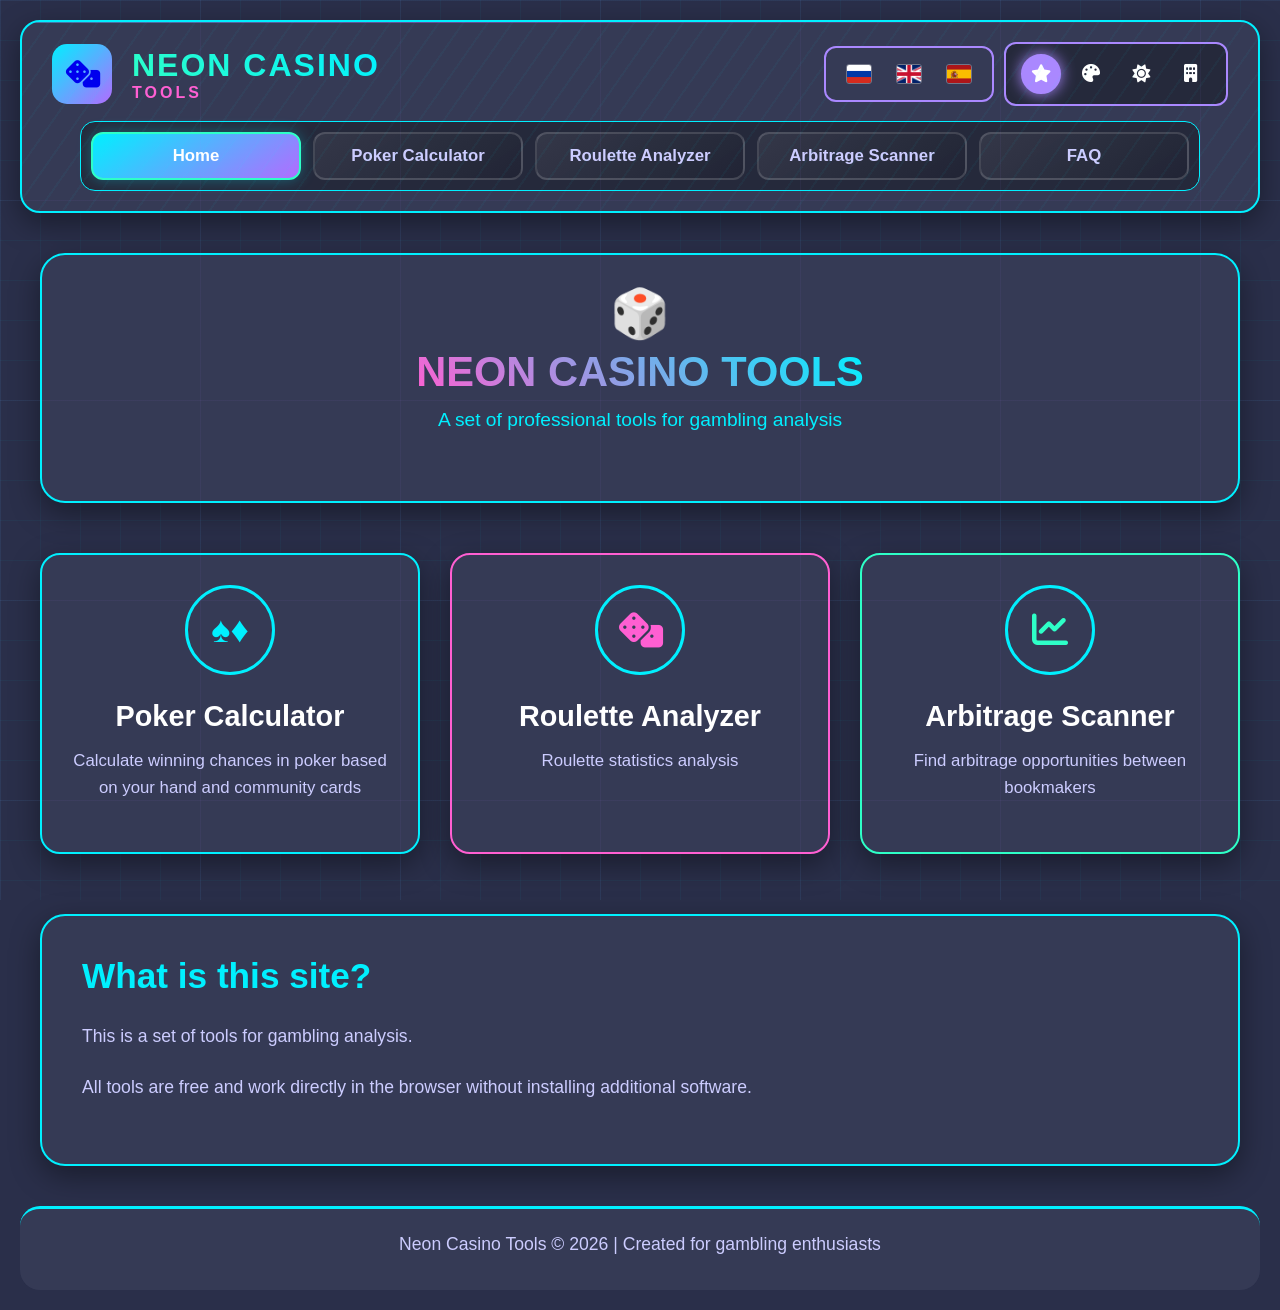
<file: index.html>
<!DOCTYPE html>
<html lang="ru">
<head>
    <meta charset="UTF-8">
    <meta name="viewport" content="width=device-width, initial-scale=1.0">
    <title data-i18n="siteTitle"></title>
    <link rel="stylesheet" href="css/core/color-classes.css">
    <link rel="stylesheet" href="css/core/layout.css">
    <link rel="stylesheet" href="css/themes/base-theme.css" id="theme-style">
    <link rel="icon" href="data:image/svg+xml,<svg xmlns=%22http://www.w3.org/2000/svg%22 viewBox=%220 0 100 100%22><rect width=%22100%22 height=%22100%22 rx=%2215%22 fill=%22%232a2f4a%22/><text y=%22.9em%22 x=%2250%22 font-size=%2290%22 text-anchor=%22middle%22 fill=%22%2300f0ff%22>♠</text></svg>">
    <link rel="stylesheet" href="https://cdnjs.cloudflare.com/ajax/libs/font-awesome/6.4.0/css/all.min.css">
</head>
<body class="bg-body">
    <div class="site-container">

        <div id="header-placeholder"></div>

        <div class="content-wrapper">
            <main class="main-content">

                <div class="page-header bg-surface border-primary shadow-default">
                    <div class="page-header-icon">🎲</div>
                    <h1 class="text-gradient" data-i18n="heroTitle"></h1>
                    <p class="text-primary" data-i18n="heroSubtitle"></p>
                </div>

                <div class="tools-grid">
                    <a href="poker.html" class="tool-card bg-surface border-primary shadow-default">
                        <div class="tool-icon card-icon-border card-icon-color">♠♦</div>
                        <h3 class="text-light" data-i18n="toolPokerTitle"></h3>
                        <p class="text-medium" data-i18n="toolPokerDesc"></p>
                    </a>
                    <a href="roulette.html" class="tool-card bg-surface border-secondary shadow-default">
                        <div class="tool-icon card-icon-border border-secondary text-secondary">
                            <i class="fas fa-dice"></i>
                        </div>
                        <h3 class="text-light" data-i18n="toolRouletteTitle"></h3>
                        <p class="text-medium" data-i18n="toolRouletteDesc"></p>
                    </a>
                    <a href="arbs.html" class="tool-card bg-surface border-success shadow-default">
                        <div class="tool-icon card-icon-border border-success text-success">
                            <i class="fas fa-chart-line"></i>
                        </div>
                        <h3 class="text-light" data-i18n="toolArbsTitle"></h3>
                        <p class="text-medium" data-i18n="toolArbsDesc"></p>
                    </a>
                </div>

                <div class="info-section bg-surface border-primary shadow-default">
                    <h2 class="text-primary" data-i18n="infoTitle"></h2>
                    <p class="text-medium" data-i18n="infoDesc1"></p>
                    <p class="text-medium" data-i18n="infoDesc2"></p>
                </div>

            </main>
        </div>

        <footer class="site-footer footer-bg border-primary">
            <p class="footer-text" data-i18n="footerText"></p>
        </footer>
    </div>

    <script src="js/header-loader.js"></script>
    <script src="js/language.js"></script>
    <script src="js/main.js"></script>
    <script src="js/theme-switcher.js"></script>
</body>
</html>
</file>
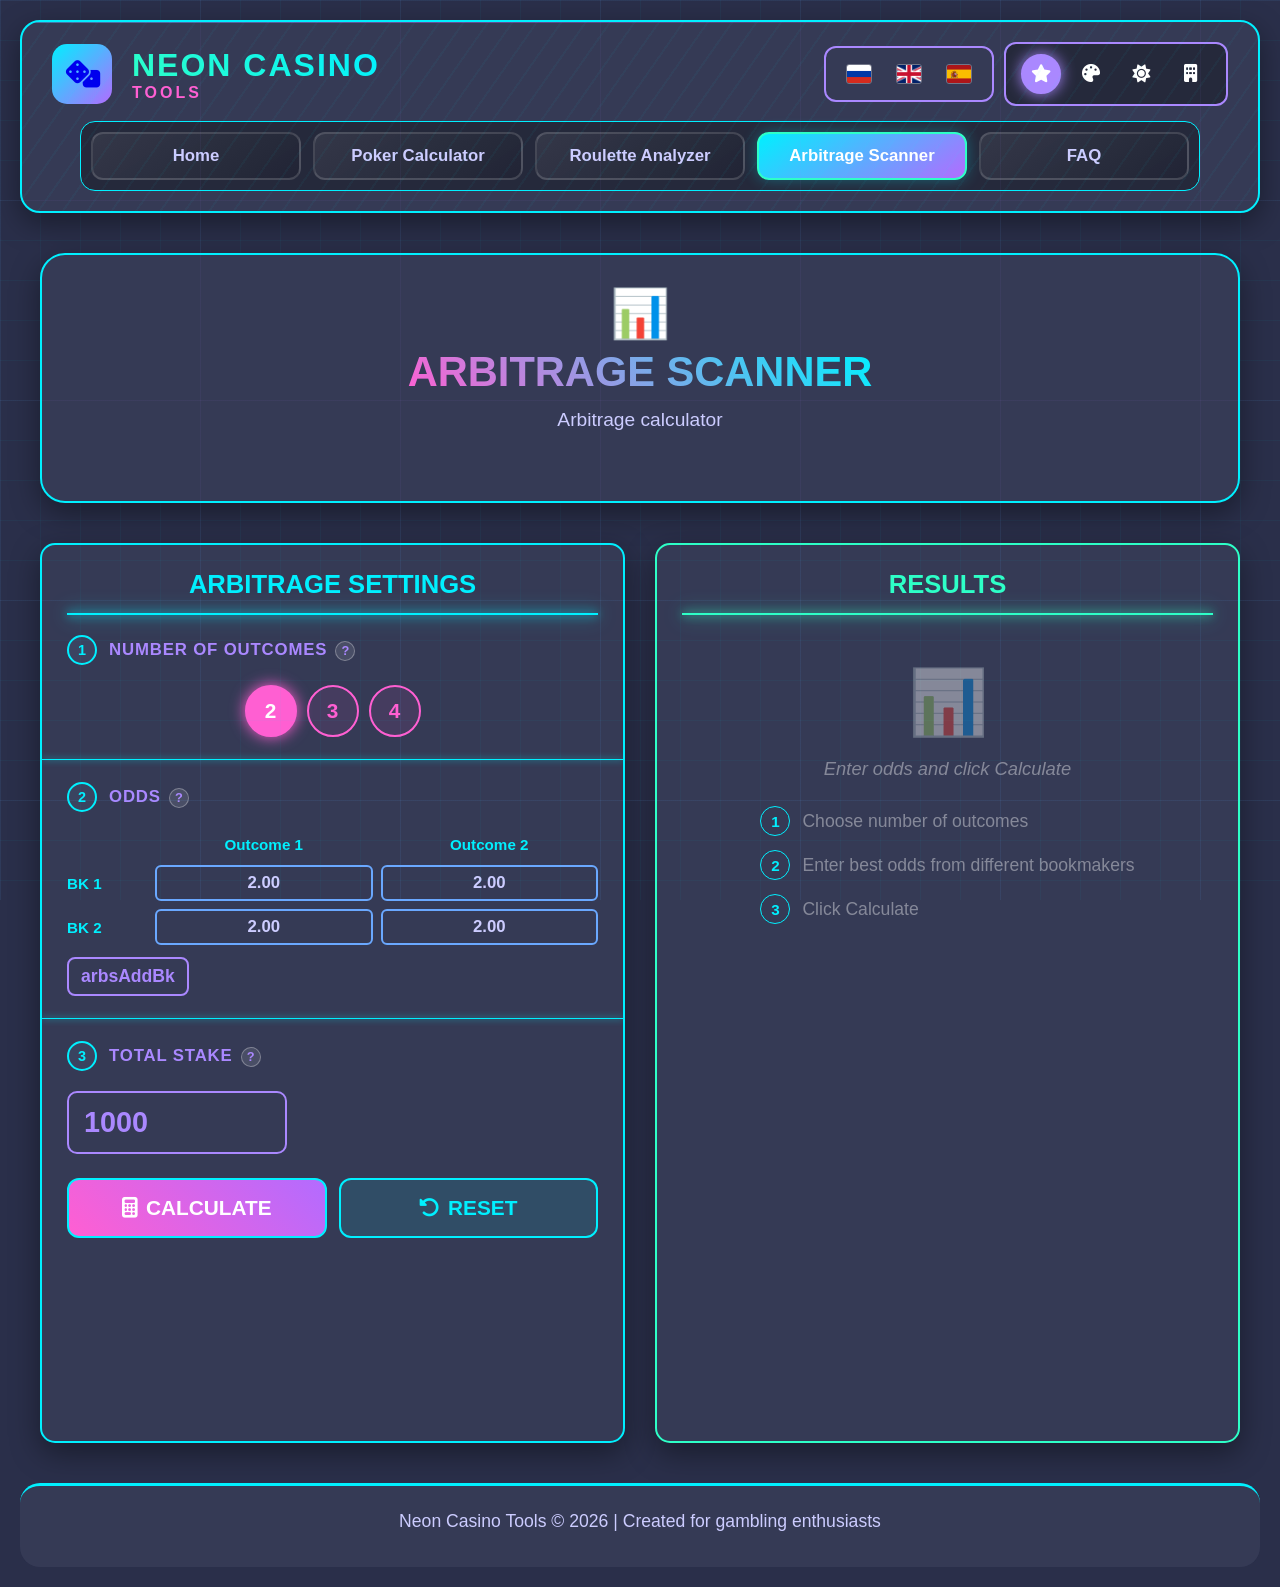
<file: arbs.html>
<!DOCTYPE html>
<html lang="ru">
<head>
    <meta charset="UTF-8">
    <meta name="viewport" content="width=device-width, initial-scale=1.0">
    <title data-i18n="siteTitle"></title>
    <link rel="stylesheet" href="css/core/color-classes.css">
    <link rel="stylesheet" href="css/core/layout.css">
    <link rel="stylesheet" href="css/pages/arbs.css">
    <link rel="stylesheet" href="css/themes/base-theme.css" id="theme-style">
    <link rel="icon" href="data:image/svg+xml,<svg xmlns=%22http://www.w3.org/2000/svg%22 viewBox=%220 0 100 100%22><rect width=%22100%22 height=%22100%22 rx=%2215%22 fill=%22%232a2f4a%22/><text y=%22.9em%22 x=%2250%22 font-size=%2290%22 text-anchor=%22middle%22 fill=%22%2300f0ff%22>♠</text></svg>">
    <link rel="stylesheet" href="https://cdnjs.cloudflare.com/ajax/libs/font-awesome/6.4.0/css/all.min.css">
</head>
<body class="bg-body">
    <div class="site-container">
        <div id="header-placeholder"></div>
        <div class="content-wrapper">
            <div class="arbitrage-container">

                <div class="page-header bg-surface border-primary shadow-default">
                    <div class="page-header-icon">📊</div>
                    <h1 class="text-gradient" data-i18n="arbsTitle"></h1>
                    <p class="text-medium" data-i18n="arbsSubtitle"></p>
                </div>

                <div class="arbitrage-main-area">

                    <!-- ЛЕВАЯ ПАНЕЛЬ -->
                    <div class="panel bg-surface border-1 shadow-default">
                        <div class="panel-title text-1" data-i18n="arbsSettingsTitle"></div>

                        <!-- Шаг 1 -->
                        <div class="arbs-step">
                            <div class="arbs-step-header">
                                <div class="arbs-step-badge text-1 border-1">1</div>
                                <div class="settings-label-row">
                                    <span class="settings-label text-3" data-i18n="arbsOutcomesLabel"></span>
                                    <span class="tooltip-icon" data-tooltip-key="arbsOutcomesTooltip">?</span>
                                </div>
                            </div>
                            <div class="outcome-pills" id="outcomeCountPills">
                                <button class="outcome-pill active" data-outcomes="2">2</button>
                                <button class="outcome-pill" data-outcomes="3">3</button>
                                <button class="outcome-pill" data-outcomes="4">4</button>
                            </div>
                        </div>

                        <div class="block-divider"></div>

                        <!-- Шаг 2 -->
                        <div class="arbs-step">
                            <div class="arbs-step-header">
                                <div class="arbs-step-badge text-1 border-1">2</div>
                                <div class="settings-label-row">
                                    <span class="settings-label text-3" data-i18n="arbsOddsLabel"></span>
                                    <span class="tooltip-icon" data-tooltip-key="arbsOddsTooltip">?</span>
                                </div>
                            </div>
                            <div class="odds-table" id="oddsTable"></div>
                        </div>

                        <div class="block-divider"></div>

                        <!-- Шаг 3 -->
                        <div class="arbs-step">
                            <div class="arbs-step-header">
                                <div class="arbs-step-badge text-1 border-1">3</div>
                                <div class="settings-label-row">
                                    <span class="settings-label text-3" data-i18n="arbsStakeLabel"></span>
                                    <span class="tooltip-icon" data-tooltip-key="arbsStakeTooltip">?</span>
                                </div>
                            </div>
                            <div class="stake-row">
                                <div class="stake-input-wrapper">
                                    <input type="text" id="totalStake"
                                        class="stake-input bg-body border-3 text-3"
                                        value="1000">
                                    <!-- Символ $ удалён -->
                                </div>
                            </div>

                            <div class="panel-controls">
                                <button class="btn btn-primary-bg btn-primary-text" id="calculateArbBtn">
                                    <i class="fas fa-calculator"></i>
                                    <span data-i18n="arbsCalculateBtn"></span>
                                </button>
                                <button class="btn btn-secondary-bg btn-secondary-border btn-secondary-text" id="resetArbBtn">
                                    <i class="fas fa-undo-alt"></i>
                                    <span data-i18n="resetBtn"></span>
                                </button>
                            </div>
                        </div>
                    </div>

                    <!-- ПРАВАЯ ПАНЕЛЬ -->
                    <div class="panel bg-surface border-4 shadow-default">
                        <div class="panel-title text-4" data-i18n="arbsResultsTitle"></div>

                        <!-- Заглушка -->
                        <div class="results-placeholder" id="resultsPlaceholder">
                            <div class="placeholder-icon">📊</div>
                            <div class="placeholder-text text-muted" data-i18n="arbsPlaceholder"></div>
                            <div class="placeholder-steps">
                                <div class="placeholder-step text-muted">
                                    <span class="step-num text-1">1</span>
                                    <span data-i18n="arbsPlaceholderStep1"></span>
                                </div>
                                <div class="placeholder-step text-muted">
                                    <span class="step-num text-1">2</span>
                                    <span data-i18n="arbsPlaceholderStep2"></span>
                                </div>
                                <div class="placeholder-step text-muted">
                                    <span class="step-num text-1">3</span>
                                    <span data-i18n="arbsPlaceholderStep3"></span>
                                </div>
                            </div>
                        </div>

                        <!-- Результаты -->
                        <div class="results-content" id="resultsContent" style="display:none;">
                            <!-- Индикатор -->
                            <div class="indicator-step">
                                <div class="arb-indicator bg-elevated border-1" id="arbIndicator">
                                    <div class="indicator-circle" id="indicatorCircle"></div>
                                    <div class="indicator-text">
                                        <span class="indicator-status-text" id="arbStatus">—</span>
                                    </div>
                                    <div class="indicator-profit" id="indicatorProfit" style="display:none;">
                                        <span class="profit-badge text-4" id="profitBadge"></span>
                                    </div>
                                </div>
                            </div>

                            <!-- Зелёная черта под индикатором (всегда видна) -->
                            <div class="block-divider"></div>

                            <!-- Контейнер для деталей (скрывается, если вилки нет) -->
                            <div id="arbDetailsContainer">
                                <div class="strategy-block">
                                    <div class="settings-label-row">
                                        <span class="settings-label text-3" data-i18n="arbsStrategyLabel"></span>
                                        <span class="tooltip-icon" data-tooltip-key="arbsStrategyTooltip">?</span>
                                    </div>
                                    <div class="strategy-mini-pills">
                                        <button class="strategy-mini-btn active" data-strategy="guaranteed" data-i18n="arbsStrategyGuaranteed"></button>
                                        <button class="strategy-mini-btn" data-strategy="max" data-i18n="arbsStrategyMax"></button>
                                    </div>
                                </div>

                                <div class="block-divider"></div>

                                <div class="distribution-table border-1" id="distributionTable">
                                    <table>
                                        <thead class="bg-elevated">
                                            <tr id="tableHeader"></tr>
                                        </thead>
                                        <tbody id="tableBody"></tbody>
                                    </table>
                                </div>

                                <div class="totals bg-elevated border-1">
                                    <div class="total-row">
                                        <span class="text-muted" data-i18n="arbsTotalStake"></span>
                                        <span class="total-row-value text-3" id="totalStakeDisplay">0</span>
                                    </div>
                                    <div class="total-row">
                                        <span class="text-muted" data-i18n="arbsTotalPayoutRow"></span>
                                        <span class="total-row-value text-3" id="totalPayout">0</span>
                                    </div>
                                    <div class="total-row" id="incomeRow" style="display:none;">
                                        <span class="text-muted" data-i18n="arbsIncomeRow"></span>
                                        <span class="total-row-value text-4" id="incomePercent"></span>
                                    </div>
                                </div>

                                <div class="net-profit-block bg-elevated" id="netProfitBlock" style="display:none;">
                                    <span class="net-profit-label text-muted" data-i18n="arbsNetProfit"></span>
                                    <span class="net-profit-value text-4" id="netProfit">0</span>
                                </div>
                            </div>
                        </div>
                    </div>

                </div>
            </div>
        </div>

        <footer class="site-footer footer-bg border-primary">
            <p class="footer-text" data-i18n="footerText"></p>
        </footer>
    </div>

    <div class="tooltip-popup bg-elevated border-3 text-muted" id="tooltipPopup"></div>

    <script src="js/header-loader.js"></script>
    <script src="js/language.js"></script>
    <script src="js/main.js"></script>
    <script src="js/arbs.js"></script>
    <script src="js/theme-switcher.js"></script>
</body>
</html>
</file>
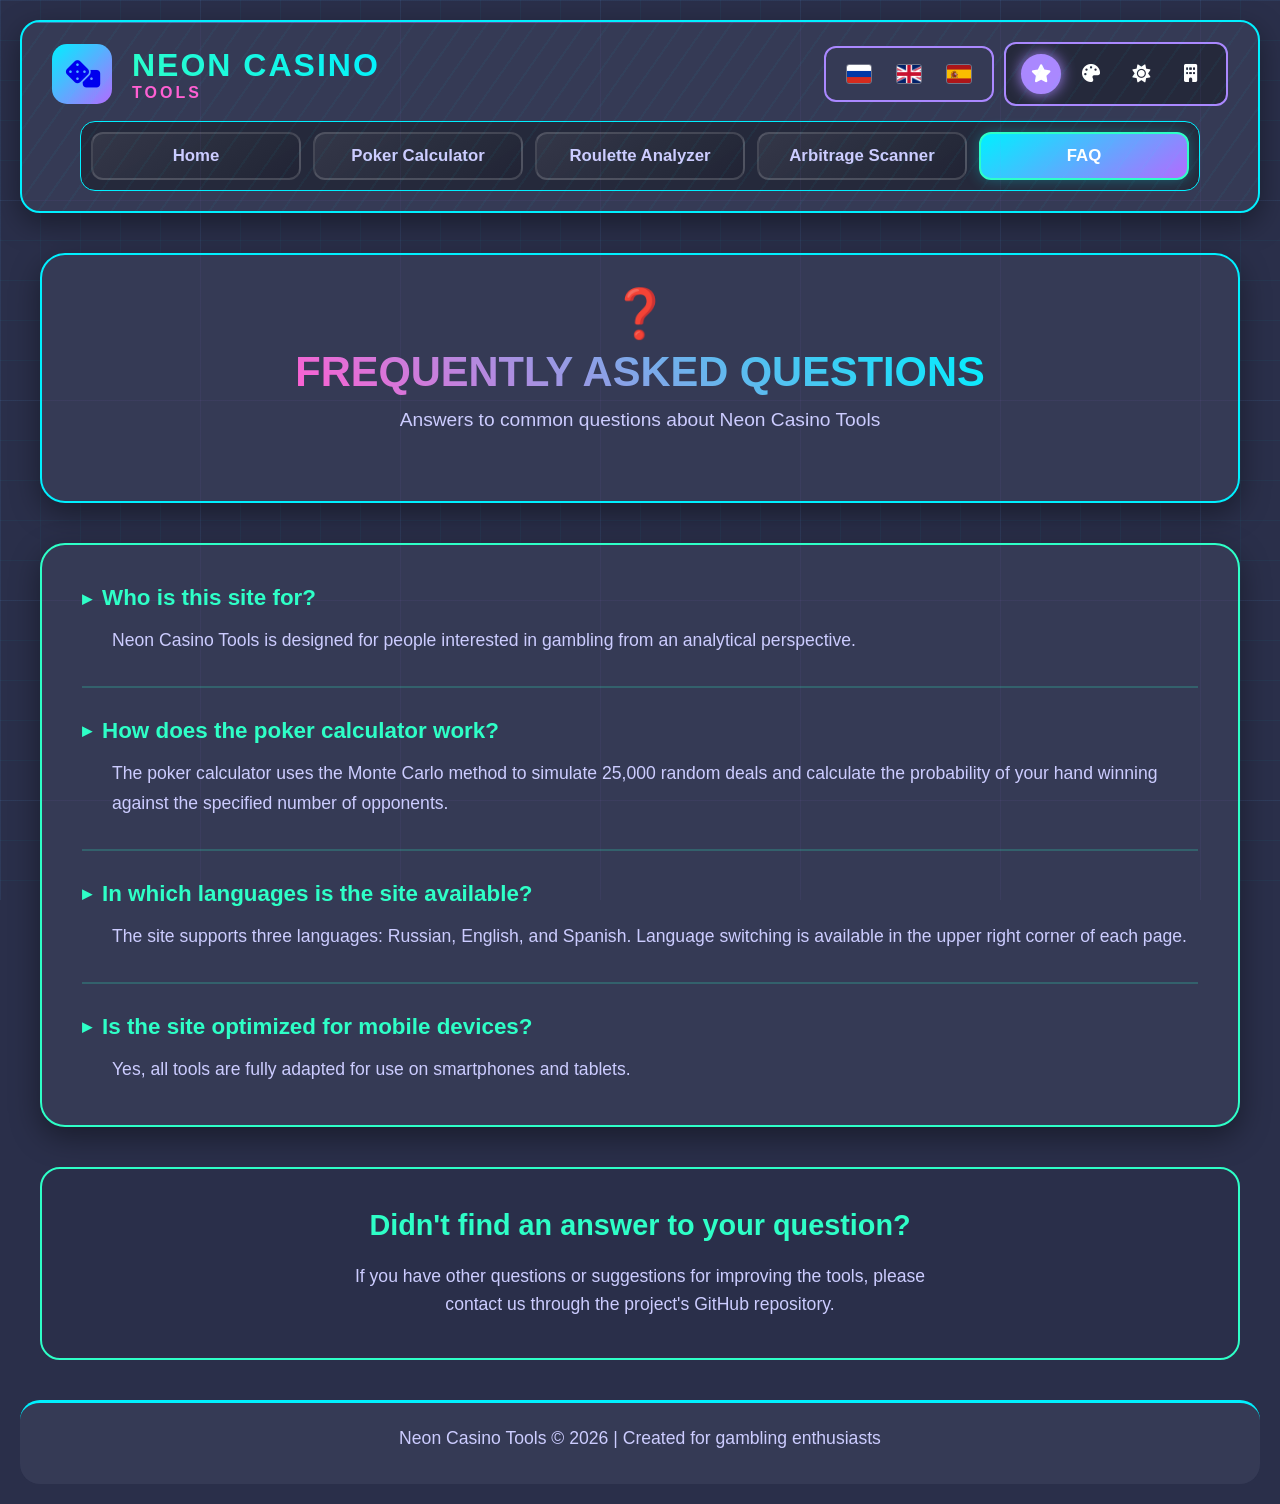
<file: faq.html>
<!DOCTYPE html>
<html lang="ru">
<head>
    <meta charset="UTF-8">
    <meta name="viewport" content="width=device-width, initial-scale=1.0">
    <title data-i18n="siteTitle"></title>
    <link rel="stylesheet" href="css/core/color-classes.css">
    <link rel="stylesheet" href="css/core/layout.css">
    <link rel="stylesheet" href="css/themes/base-theme.css" id="theme-style">
    <link rel="icon" href="data:image/svg+xml,<svg xmlns=%22http://www.w3.org/2000/svg%22 viewBox=%220 0 100 100%22><rect width=%22100%22 height=%22100%22 rx=%2215%22 fill=%22%232a2f4a%22/><text y=%22.9em%22 x=%2250%22 font-size=%2290%22 text-anchor=%22middle%22 fill=%22%2300f0ff%22>♠</text></svg>">
    <link rel="stylesheet" href="https://cdnjs.cloudflare.com/ajax/libs/font-awesome/6.4.0/css/all.min.css">
</head>
<body class="bg-body">
    <div class="site-container">

        <div id="header-placeholder"></div>

        <div class="content-wrapper">
            <main class="main-content">

                <div class="page-header bg-surface border-primary shadow-default">
                    <div class="page-header-icon">❓</div>
                    <h1 class="text-gradient" data-i18n="faqTitle"></h1>
                    <p class="text-medium" data-i18n="faqSubtitle"></p>
                </div>

                <div class="faq-container bg-surface border-success shadow-default">
                    <div class="faq-item faq-item-border">
                        <h3 class="text-success" data-i18n="faqQuestion1"></h3>
                        <p class="text-medium" data-i18n="faqAnswer1"></p>
                    </div>
                    <div class="faq-item faq-item-border">
                        <h3 class="text-success" data-i18n="faqQuestion2"></h3>
                        <p class="text-medium" data-i18n="faqAnswer2"></p>
                    </div>
                    <div class="faq-item faq-item-border">
                        <h3 class="text-success" data-i18n="faqQuestion3"></h3>
                        <p class="text-medium" data-i18n="faqAnswer3"></p>
                    </div>
                    <div class="faq-item faq-item-border">
                        <h3 class="text-success" data-i18n="faqQuestion4"></h3>
                        <p class="text-medium" data-i18n="faqAnswer4"></p>
                    </div>
                </div>

                <div class="faq-contact bg-success-light border-success">
                    <h3 class="text-success" data-i18n="faqContact"></h3>
                    <p class="text-medium" data-i18n="faqContactAnswer"></p>
                </div>

            </main>
        </div>

        <footer class="site-footer footer-bg border-primary">
            <p class="footer-text" data-i18n="footerText"></p>
        </footer>
    </div>

    <script src="js/header-loader.js"></script>
    <script src="js/language.js"></script>
    <script src="js/main.js"></script>
    <script src="js/theme-switcher.js"></script>
</body>
</html>
</file>
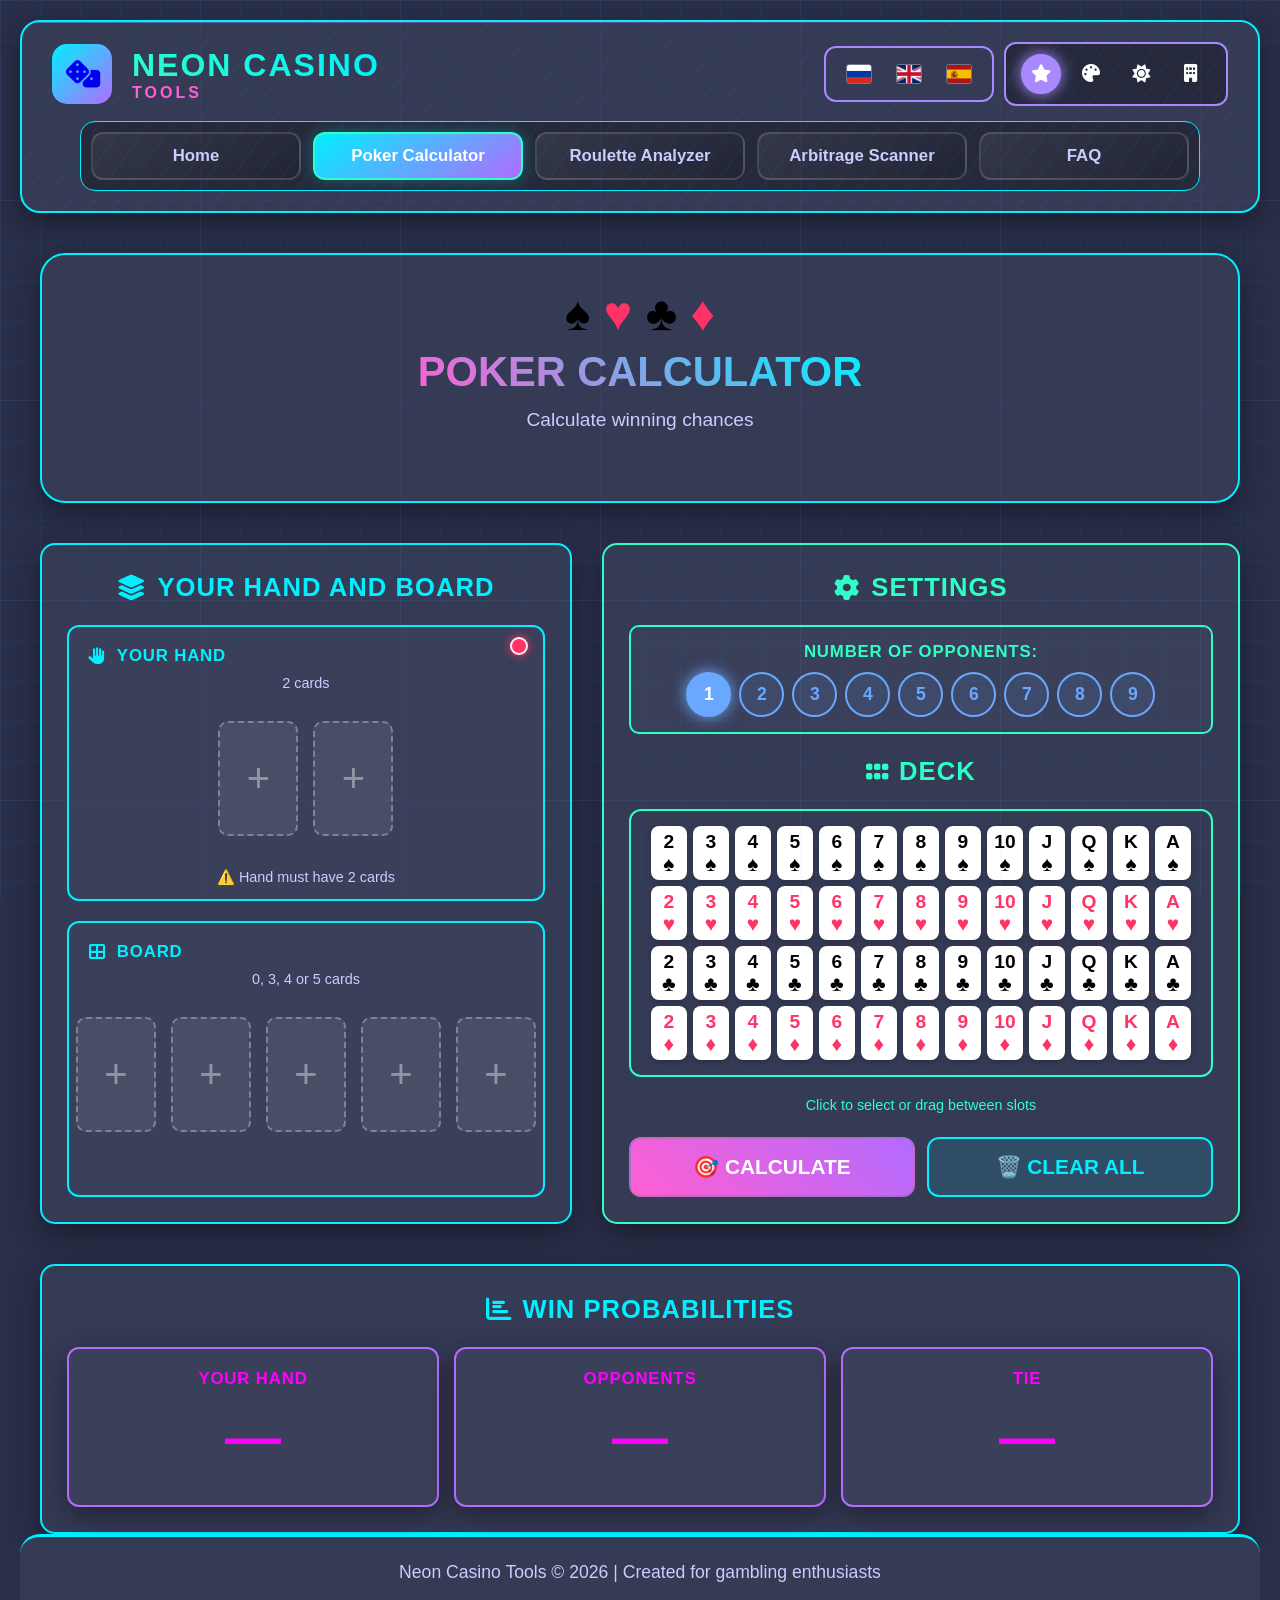
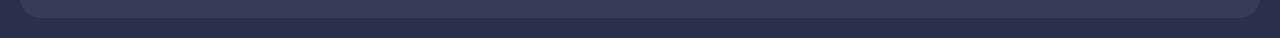
<file: poker.html>
<!DOCTYPE html>
<html lang="ru">
<head>
    <meta charset="UTF-8">
    <meta name="viewport" content="width=device-width, initial-scale=1.0">
    <title data-i18n="siteTitle"></title>
    <link rel="stylesheet" href="css/core/color-classes.css">
    <link rel="stylesheet" href="css/core/layout.css">
    <link rel="stylesheet" href="css/pages/poker.css">
    <link rel="stylesheet" href="css/themes/base-theme.css" id="theme-style">
    <link rel="icon" href="data:image/svg+xml,<svg xmlns=%22http://www.w3.org/2000/svg%22 viewBox=%220 0 100 100%22><rect width=%22100%22 height=%22100%22 rx=%2215%22 fill=%22%232a2f4a%22/><text y=%22.9em%22 x=%2250%22 font-size=%2290%22 text-anchor=%22middle%22 fill=%22%2300f0ff%22>♠</text></svg>">
    <link rel="stylesheet" href="https://cdnjs.cloudflare.com/ajax/libs/font-awesome/6.4.0/css/all.min.css">
</head>
<body class="bg-body">
    <div class="site-container">

        <div id="header-placeholder"></div>

        <div class="content-wrapper">
            <div class="poker-container">

                <div class="page-header bg-surface border-primary shadow-default">
                    <div class="page-header-icon">
                       <span class="text-black">♠</span>
                       <span class="text-red">♥</span>
                       <span class="text-black">♣</span>
                       <span class="text-red">♦</span>
                    </div>
                    <h1 class="text-gradient" data-i18n="title"></h1>
                    <p class="text-medium" data-i18n="pokerSubtitle"></p>
                </div>

                <div class="main-area">

                    <!-- Левая панель: рука и борд -->
                    <div class="panel bg-surface border-primary shadow-default">
                        <div class="panel-title text-primary">
                            <i class="fas fa-layer-group"></i>
                            <span data-i18n="panelHandBoard"></span>
                        </div>

                        <div class="hand-section bg-elevated border-primary" id="handSection">
                            <div class="section-title text-primary" id="handTitle">
                                <i class="fas fa-hand"></i>
                                <span data-i18n="yourHand"></span>
                            </div>
                            <div class="hand-subtitle text-medium" data-i18n="handSubtitle"></div>
                            <div class="section-content">
                                <div class="cards-row">
                                    <div class="card-slot slot-bg slot-border" data-slot="hero-1"><div class="slot-empty text-slot">+</div></div>
                                    <div class="card-slot slot-bg slot-border" data-slot="hero-2"><div class="slot-empty text-slot">+</div></div>
                                </div>
                            </div>
                            <div class="warning text-medium" id="handWarning" data-i18n="handWarning"></div>
                        </div>

                        <div class="board-section bg-elevated border-primary" id="boardSection">
                            <div class="section-title text-primary" id="boardTitle">
                                <i class="fas fa-table-cells-large"></i>
                                <span data-i18n="board"></span>
                            </div>
                            <div class="board-subtitle text-medium" data-i18n="boardSubtitle"></div>
                            <div class="section-content">
                                <div class="cards-row">
                                    <div class="card-slot slot-bg slot-border" data-slot="board-1"><div class="slot-empty text-slot">+</div></div>
                                    <div class="card-slot slot-bg slot-border" data-slot="board-2"><div class="slot-empty text-slot">+</div></div>
                                    <div class="card-slot slot-bg slot-border" data-slot="board-3"><div class="slot-empty text-slot">+</div></div>
                                    <div class="card-slot slot-bg slot-border" data-slot="board-4"><div class="slot-empty text-slot">+</div></div>
                                    <div class="card-slot slot-bg slot-border" data-slot="board-5"><div class="slot-empty text-slot">+</div></div>
                                </div>
                            </div>
                            <div class="warning text-medium" id="boardWarning" data-i18n="boardWarning"></div>
                        </div>
                    </div>

                    <!-- Правая панель: настройки и колода -->
                    <div class="panel bg-surface border-success shadow-default">
                        <div class="panel-title text-success">
                            <i class="fas fa-gear"></i>
                            <span data-i18n="panelSettings"></span>
                        </div>

                        <div class="opponents-control bg-elevated border-success">
                            <div class="opponents-label text-success" data-i18n="opponentsLabel"></div>
                            <div class="opponent-pills" id="opponentPills">
                                <button class="opponent-pill active" data-opponents="1">1</button>
                                <button class="opponent-pill" data-opponents="2">2</button>
                                <button class="opponent-pill" data-opponents="3">3</button>
                                <button class="opponent-pill" data-opponents="4">4</button>
                                <button class="opponent-pill" data-opponents="5">5</button>
                                <button class="opponent-pill" data-opponents="6">6</button>
                                <button class="opponent-pill" data-opponents="7">7</button>
                                <button class="opponent-pill" data-opponents="8">8</button>
                                <button class="opponent-pill" data-opponents="9">9</button>
                            </div>
                        </div>

                        <div class="panel-title text-success">
                            <i class="fas fa-grip"></i>
                            <span data-i18n="panelChooseCards"></span>
                        </div>

                        <div class="deck-grid border-success" id="deck"></div>

                        <div class="drop-hint text-success" data-i18n="dropHint"></div>

                        <div class="controls">
                            <button class="btn btn-primary-bg btn-primary-text" id="calculateBtn" data-i18n="calculateBtn"></button>
                            <button class="btn btn-secondary-bg btn-secondary-border btn-secondary-text" id="clearAllBtn" data-i18n="clearBtn"></button>
                        </div>
                    </div>
                </div>

                <!-- Панель результатов -->
                <div class="results-panel bg-surface border-primary shadow-default" id="resultsPanel">
                    <div class="panel-title text-primary">
                        <i class="fas fa-chart-bar"></i>
                        <span data-i18n="panelResults"></span>
                    </div>
                    <div class="results-grid">
                        <div class="result-card bg-elevated border-6 shadow-default">
                            <div class="text-6" data-i18n="yourHandResult"></div>
                            <div class="result-percent text-6" id="resultHero">—</div>
                        </div>
                        <div class="result-card bg-elevated border-6 shadow-default">
                            <div class="text-6" data-i18n="opponentsResult"></div>
                            <div class="result-percent text-6" id="resultOpponent">—</div>
                        </div>
                        <div class="result-card bg-elevated border-6 shadow-default">
                            <div class="text-6" data-i18n="tieResult"></div>
                            <div class="result-percent text-6" id="resultTie">—</div>
                        </div>
                    </div>
                </div>

            </div>
        </div>

        <footer class="site-footer footer-bg border-primary">
            <p class="footer-text" data-i18n="footerText"></p>
        </footer>
    </div>

    <script src="js/header-loader.js"></script>
    <script src="js/language.js"></script>
    <script src="js/main.js"></script>
    <script src="js/poker.js"></script>
    <script src="js/theme-switcher.js"></script>
</body>
</html>
</file>
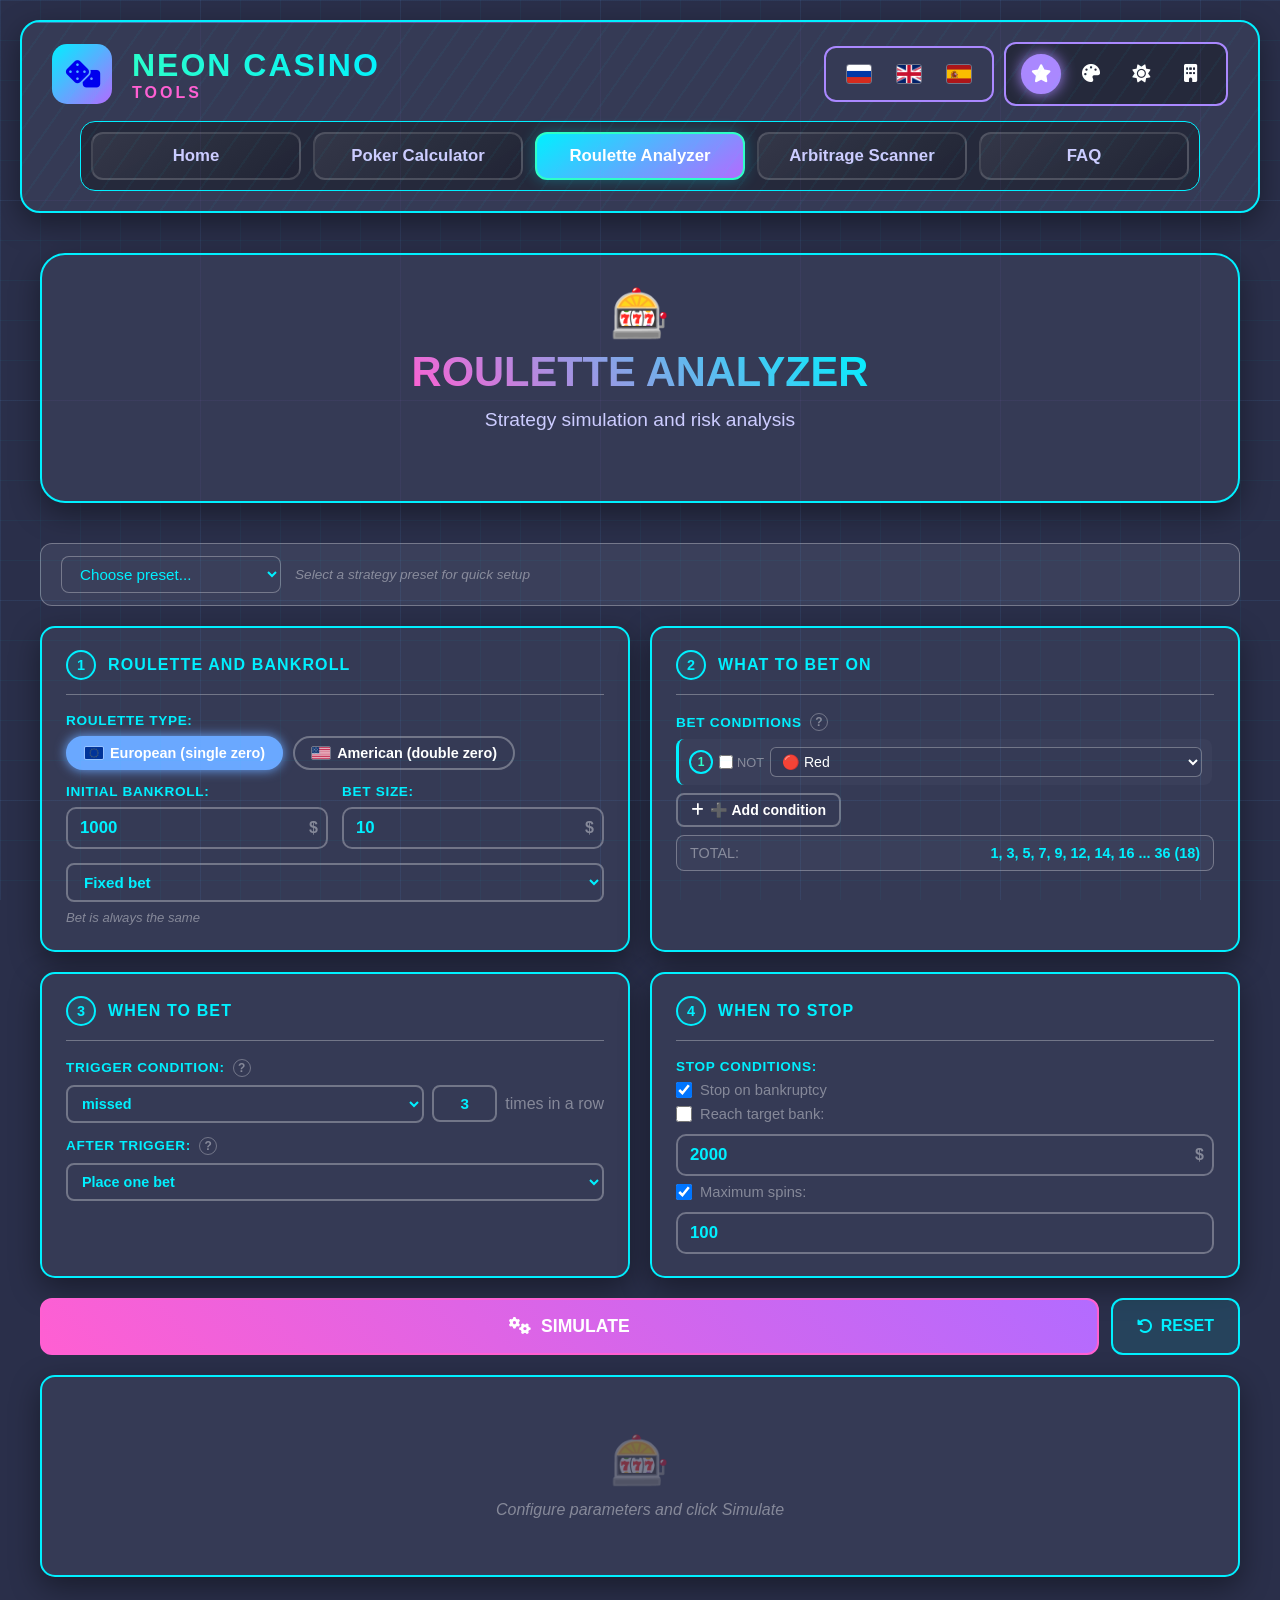
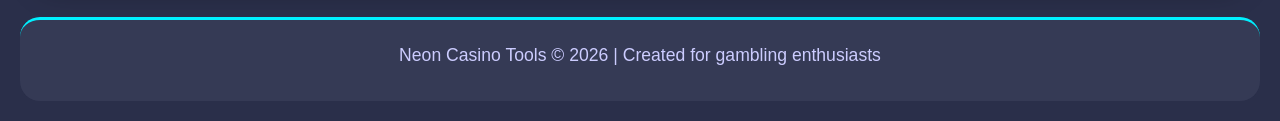
<file: roulette.html>
<!DOCTYPE html>
<html lang="ru">
<head>
    <meta charset="UTF-8">
    <meta name="viewport" content="width=device-width, initial-scale=1.0">
    <title data-i18n="siteTitle"></title>
    <link rel="stylesheet" href="css/core/color-classes.css">
    <link rel="stylesheet" href="css/core/layout.css">
    <link rel="stylesheet" href="css/pages/roulette.css">
    <link rel="stylesheet" href="css/themes/base-theme.css" id="theme-style">
    <link rel="icon" href="data:image/svg+xml,<svg xmlns=%22http://www.w3.org/2000/svg%22 viewBox=%220 0 100 100%22><rect width=%22100%22 height=%22100%22 rx=%2215%22 fill=%22%232a2f4a%22/><text y=%22.9em%22 x=%2250%22 font-size=%2290%22 text-anchor=%22middle%22 fill=%22%2300f0ff%22>♠</text></svg>">
    <link rel="stylesheet" href="https://cdnjs.cloudflare.com/ajax/libs/font-awesome/6.4.0/css/all.min.css">
</head>
<body class="bg-body">
    <div class="site-container">

        <div id="header-placeholder"></div>

        <div class="content-wrapper">
            <div class="roulette-analyzer-container">

                <!-- ШАПКА -->
                <div class="page-header bg-surface border-primary shadow-default">
                    <div class="page-header-icon">🎰</div>
                    <h1 class="text-gradient" data-i18n="rouletteTitle"></h1>
                    <p class="text-medium" data-i18n="rouletteSubtitle"></p>
                </div>

                <!-- ПРЕСЕТЫ -->
                <div class="presets-bar">
                    <select id="presetsSelect" class="presets-select bg-elevated border-muted text-primary">
                        <option value="" data-i18n="presetsPlaceholder"></option>
                        <option value="martingale_red" data-i18n="presetMartingaleRed"></option>
                        <option value="flat_even" data-i18n="presetFlatEven"></option>
                        <option value="fibonacci_dozens" data-i18n="presetFibonacciDozens"></option>
                        <option value="antimartingale_black" data-i18n="presetAntiMartingaleBlack"></option>
                    </select>
                    <span class="presets-hint text-muted" data-i18n="presetsHint"></span>
                </div>

                <!-- БЛОК 1: шаги 1 + 2 -->
                <div class="steps-row">

                    <div class="flow-step bg-surface border-1 shadow-default">
                        <div class="step-header">
                            <div class="step-badge">1</div>
                            <span class="step-title text-1" data-i18n="stepBasic"></span>
                        </div>
                        <div class="step-body">

                            <div class="settings-group">
                                <div class="settings-label text-primary" data-i18n="rouletteTypeLabel"></div>
                                <div class="option-pills" id="rouletteTypePills">
                                    <button class="option-pill active" data-type="european">
                                        <img src="images/flags/eu.png" alt="EU" class="roulette-flag">
                                        <span data-i18n="rouletteEuropean"></span>
                                    </button>
                                    <button class="option-pill" data-type="american">
                                        <img src="images/flags/us.png" alt="US" class="roulette-flag">
                                        <span data-i18n="rouletteAmerican"></span>
                                    </button>
                                </div>
                            </div>

                            <div class="two-fields">
                                <div class="settings-group">
                                    <div class="settings-label text-primary" data-i18n="bankrollLabel"></div>
                                    <div class="stake-input-wrapper">
                                        <input type="number" id="startingBankroll" class="stake-input bg-elevated border-muted text-primary" value="1000" min="1" step="1">
                                        <span class="stake-suffix text-muted">$</span>
                                    </div>
                                </div>
                                <div class="settings-group">
                                    <div class="settings-label text-primary" data-i18n="betSizeLabel"></div>
                                    <div class="stake-input-wrapper">
                                        <input type="number" id="betAmount" class="stake-input bg-elevated border-muted text-primary" value="10" min="1" step="1">
                                        <span class="stake-suffix text-muted">$</span>
                                    </div>
                                </div>
                            </div>

                            <div class="settings-group">
                                <select id="progressionType" class="progression-select bg-elevated border-muted text-primary">
                                    <option value="flat" data-i18n="progressionFlat"></option>
                                    <option value="martingale" data-i18n="progressionMartingale"></option>
                                    <option value="antimartingale" data-i18n="progressionAntiMartingale"></option>
                                    <option value="fibonacci" data-i18n="progressionFibonacci"></option>
                                    <option value="dalembert" data-i18n="progressionDalembert"></option>
                                </select>
                                <div class="progression-hint text-muted" id="progressionHint"></div>
                            </div>

                        </div>
                    </div>

                    <div class="flow-step bg-surface border-1 shadow-default">
                        <div class="step-header">
                            <div class="step-badge">2</div>
                            <span class="step-title text-1" data-i18n="stepBet"></span>
                        </div>
                        <div class="step-body">

                            <div class="settings-group">
                                <div class="settings-label-row">
                                    <span class="settings-label text-primary" data-i18n="conditionsLabel"></span>
                                    <span class="tooltip-icon" data-tooltip-key="conditionsTooltip">?</span>
                                </div>
                                <div id="conditionsContainer" class="conditions-container"></div>
                                <button id="addConditionBtn" class="add-condition-btn">
                                    <i class="fas fa-plus"></i> <span data-i18n="addCondition"></span>
                                </button>
                                <div id="totalBetDisplay" class="total-bet-display bg-elevated border-muted">
                                    <span class="text-muted" data-i18n="totalBet"></span>
                                    <span class="text-1" id="totalBetText">—</span>
                                </div>
                            </div>

                        </div>
                    </div>

                </div>

                <!-- БЛОК 2: шаги 3 + 4 -->
                <div class="steps-row">

                    <div class="flow-step bg-surface border-1 shadow-default">
                        <div class="step-header">
                            <div class="step-badge">3</div>
                            <span class="step-title text-1" data-i18n="stepTrigger"></span>
                        </div>
                        <div class="step-body">

                            <div class="settings-group">
                                <div class="settings-label-row">
                                    <span class="settings-label text-primary" data-i18n="triggerLabel"></span>
                                    <span class="tooltip-icon" data-tooltip-key="triggerTooltip">?</span>
                                </div>
                                <div class="trigger-builder">
                                    <select id="triggerType" class="trigger-select bg-elevated border-muted text-primary">
                                        <option value="missed" data-i18n="triggerMissed"></option>
                                        <option value="hit" data-i18n="triggerHit"></option>
                                    </select>
                                    <input type="number" id="triggerCount" class="trigger-input bg-elevated border-muted text-primary" value="3" min="1" max="20" step="1">
                                    <span class="text-muted" data-i18n="triggerTimes"></span>
                                </div>
                            </div>

                            <div class="settings-group">
                                <div class="settings-label-row">
                                    <span class="settings-label text-primary" data-i18n="afterTriggerLabel"></span>
                                    <span class="tooltip-icon" data-tooltip-key="afterTriggerTooltip">?</span>
                                </div>
                                <select id="afterTriggerMode" class="trigger-select bg-elevated border-muted text-primary">
                                    <option value="once" data-i18n="afterTriggerOnce"></option>
                                    <option value="until_win" data-i18n="afterTriggerUntilWin"></option>
                                </select>
                            </div>

                        </div>
                    </div>

                    <div class="flow-step bg-surface border-1 shadow-default">
                        <div class="step-header">
                            <div class="step-badge">4</div>
                            <span class="step-title text-1" data-i18n="stepStop"></span>
                        </div>
                        <div class="step-body">

                            <div class="settings-group">
                                <div class="settings-label text-primary" data-i18n="stopConditionsLabel"></div>

                                <div class="checkbox-item">
                                    <input type="checkbox" id="stopBankrupt" checked>
                                    <label for="stopBankrupt" class="text-muted" data-i18n="stopBankrupt"></label>
                                </div>

                                <div class="stop-row">
                                    <div class="checkbox-item">
                                        <input type="checkbox" id="stopTarget">
                                        <label for="stopTarget" class="text-muted" data-i18n="stopTarget"></label>
                                    </div>
                                    <div class="stake-input-wrapper stop-input">
                                        <input type="number" id="targetAmount" class="stake-input bg-elevated border-muted text-primary" value="2000" min="1" step="1" disabled>
                                        <span class="stake-suffix text-muted">$</span>
                                    </div>
                                </div>

                                <div class="stop-row">
                                    <div class="checkbox-item">
                                        <input type="checkbox" id="stopSpins" checked>
                                        <label for="stopSpins" class="text-muted" data-i18n="stopSpins"></label>
                                    </div>
                                    <div class="stake-input-wrapper stop-input">
                                        <input type="number" id="maxSpins" class="stake-input bg-elevated border-muted text-primary" value="100" min="1" step="1">
                                    </div>
                                </div>

                            </div>

                        </div>
                    </div>

                </div>

                <!-- КНОПКИ -->
                <div class="sim-controls">
                    <button class="btn btn-primary-bg btn-primary-text border-secondary btn-simulate" id="simulateBtn">
                        <i class="fas fa-cogs"></i>
                        <span data-i18n="simulateBtn"></span>
                    </button>
                    <button class="btn btn-secondary-bg btn-secondary-border btn-secondary-text btn-reset" id="resetBtn">
                        <i class="fas fa-undo-alt"></i>
                        <span data-i18n="resetBtn"></span>
                    </button>
                </div>

                <!-- РЕЗУЛЬТАТЫ -->
                <div class="results-section bg-surface border-1 shadow-default">

                    <div class="results-placeholder" id="resultsPlaceholder">
                        <div class="placeholder-icon">🎰</div>
                        <div class="placeholder-text text-muted" data-i18n="resultsPlaceholder"></div>
                    </div>

                    <div class="results-content" id="resultsContent" style="display:none;">

                        <div class="results-title text-1" data-i18n="rouletteResultsTitle"></div>

                        <div class="results-main-grid">
                            <div class="result-main-card">
                                <div class="result-main-label text-muted" data-i18n="winRateLabel"></div>
                                <div class="result-main-value text-1" id="winRate">—</div>
                                <div class="result-main-hint text-muted" id="winRateHint"></div>
                            </div>
                            <div class="result-main-card result-main-card--center">
                                <div class="result-main-label text-muted" data-i18n="avgProfitLabel"></div>
                                <div class="result-main-value text-4" id="avgProfit">—</div>
                                <div class="result-main-hint text-muted" id="avgProfitHint"></div>
                            </div>
                            <div class="result-main-card">
                                <div class="result-main-label text-muted" data-i18n="riskLabel"></div>
                                <div class="result-main-value text-7" id="riskPercent">—</div>
                                <div class="result-main-hint text-muted" id="riskHint"></div>
                            </div>
                        </div>

                        <div class="result-bar-wrap bg-elevated border-muted">
                            <div class="result-bar-labels">
                                <span class="text-muted" data-i18n="profitableSessions"></span>
                                <span class="text-4" id="profitablePercent">0%</span>
                            </div>
                            <div class="result-bar-track">
                                <div class="result-bar-fill" id="profitableBar" style="width:0%"></div>
                            </div>
                            <div class="result-bar-minmax">
                                <span class="text-7" id="resultMin">—</span>
                                <span class="text-muted" id="resultMedian">—</span>
                                <span class="text-4" id="resultMax">—</span>
                            </div>
                        </div>

                    </div>
                </div>

            </div>
        </div>

        <footer class="site-footer footer-bg border-primary">
            <p class="footer-text" data-i18n="footerText"></p>
        </footer>
    </div>

    <div class="tooltip-popup bg-elevated border-muted text-muted" id="tooltipPopup"></div>

    <script src="js/header-loader.js"></script>
    <script src="js/language.js"></script>
    <script src="js/main.js"></script>
    <script src="js/roulette.js"></script>
    <script src="js/theme-switcher.js"></script>
</body>
</html>
</file>
<file: css/core/color-classes.css>
/* color-classes.css - УНИВЕРСАЛЬНЫЕ КЛАССЫ ДЛЯ ВСЕХ СТРАНИЦ */
/* ТОЛЬКО ЦВЕТА! НИКАКИХ РАЗМЕРОВ! */

:root {
    --color-primary: #00f0ff;
    --color-secondary: #ff5fd2;
    --color-accent: #ffd966;
    --color-success: #2effc7;
    --color-info: #6aa8ff;
    --color-warning: #ff9966;
    --color-danger: #ff3366;
    --color-highlight: #b36bff;
    --color-deck: #b36bff;
    
    --bg-body: #2a2f4a;
    --bg-surface: #353a55;
    --bg-elevated: #3a3f5a;
    --bg-overlay: rgba(42, 47, 74, 0.9);
    --bg-overlay-light: rgba(42, 47, 74, 0.95);
    --bg-header: #353a55;
    --bg-coming-soon: rgba(42, 47, 74, 0.95);
    --bg-nav: rgba(0, 0, 0, 0.3);
    
    --text-primary: #ffffff;
    --text-secondary: #ccccff;
    --text-inverse: #000000;
    --text-muted: rgba(255, 255, 255, 0.4);
    --text-slot: rgba(255, 255, 255, 0.4);
    
    --border-primary: #00f0ff;
    --border-secondary: #ff5fd2;
    --border-accent: #ffd966;
    --border-success: #2effc7;
    --border-info: #6aa8ff;
    --border-deck: #b36bff;
    --border-muted: rgba(255, 255, 255, 0.3);
    --border-dark: rgba(0, 0, 0, 0.2);
    --border-dashed: rgba(255, 255, 255, 0.3);
    
    --shadow-sm: 0 2px 5px rgba(0, 0, 0, 0.2);
    --shadow-md: 0 10px 30px rgba(0, 0, 0, 0.4);
    --shadow-lg: 0 15px 40px rgba(0, 0, 0, 0.5);
    --glow-primary: 0 0 25px rgba(0, 240, 255, 0.4);
    --glow-secondary: 0 0 25px rgba(255, 95, 210, 0.4);

    /* === ПОДСВЕТКА ПАР ВИЛОК (переопределяются в каждой теме) === */
    --arb-hl-0: #ff5fd2;
    --arb-hl-1: #ffd966;
    --arb-hl-2: #b36bff;
    --arb-hl-3: #2effc7;
    --arb-hl-4: #ff9966;
}

/* === 🃏 СТАТИЧНЫЕ ЦВЕТА КАРТ === */
.text-red { color: #ff3366 !important; }
.text-black { color: #000000 !important; }
.bg-card-white { background: #ffffff !important; }
.bg-deck-card { background: #ffffff !important; }
.border-card-light { border-color: rgba(0, 0, 0, 0.2) !important; }
.shadow-card { box-shadow: 0 5px 15px rgba(0, 0, 0, 0.4) !important; }
.shadow-card-hover { box-shadow: 0 8px 20px rgba(0, 0, 0, 0.5) !important; }
.deck-card-border { border-color: transparent !important; }
.deck-card-shadow { box-shadow: 0 2px 5px rgba(0, 0, 0, 0.2) !important; }

/* === ТЕКСТ === */
.text-primary { color: var(--color-primary); }
.text-secondary { color: var(--color-secondary); }
.text-accent { color: var(--color-accent); }
.text-success { color: var(--color-success); }
.text-info { color: var(--color-info); }
.text-warning { color: var(--color-warning); }
.text-danger { color: var(--color-danger); }
.text-highlight { color: var(--color-highlight); }
.text-light { color: var(--text-primary); }
.text-medium { color: var(--text-secondary); }
.text-dark { color: var(--text-inverse); }
.text-muted { color: var(--text-muted); }
.text-slot { color: var(--text-slot); }
.text-win { color: var(--color-primary); }
.text-opp { color: var(--color-secondary); }
.text-tie { color: var(--color-info); }

/* === ФОНЫ === */
.bg-primary-solid { background: var(--color-primary); }
.bg-secondary-solid { background: var(--color-secondary); }
.bg-accent-solid { background: var(--color-accent); }
.bg-success-solid { background: var(--color-success); }
.bg-info-solid { background: var(--color-info); }
.bg-warning-solid { background: var(--color-warning); }
.bg-danger-solid { background: var(--color-danger); }
.bg-highlight-solid { background: var(--color-highlight); }

.bg-body { background-color: var(--bg-body); }
.bg-surface { background: var(--bg-surface); }
.bg-elevated { background: var(--bg-elevated); }
.bg-overlay { background: var(--bg-overlay); }
.bg-overlay-light { background: var(--bg-overlay-light); }
.bg-header { background: var(--bg-header); }
.bg-coming-soon { background: var(--bg-coming-soon); }
.bg-nav { background: var(--bg-nav); }

/* === ГРАДИЕНТЫ === */
.gradient-primary { background: linear-gradient(45deg, var(--color-secondary), var(--color-highlight)); }
.gradient-header { background: var(--bg-header); }
.gradient-logo { background: linear-gradient(135deg, var(--color-primary), var(--color-highlight)); }
.text-gradient {
    background: linear-gradient(45deg, var(--color-secondary), var(--color-primary));
    -webkit-background-clip: text;
    -webkit-text-fill-color: transparent;
}

/* === ГРАНИЦЫ === */
.border-primary { border-color: var(--border-primary); }
.border-secondary { border-color: var(--border-secondary); }
.border-accent { border-color: var(--border-accent); }
.border-success { border-color: var(--border-success); }
.border-info { border-color: var(--border-info); }
.border-deck { border-color: var(--border-deck); }
.border-muted { border-color: var(--border-muted); }
.border-dark { border-color: var(--border-dark); }
.border-dashed { border-color: var(--border-dashed); }

/* === ТЕНИ === */
.shadow-sm { box-shadow: var(--shadow-sm); }
.shadow-md { box-shadow: var(--shadow-md); }
.shadow-lg { box-shadow: var(--shadow-lg); }
.shadow-default { box-shadow: var(--shadow-md); }
.glow-primary { box-shadow: var(--glow-primary); }
.glow-secondary { box-shadow: var(--glow-secondary); }

/* === КНОПКИ === */
.btn-primary-bg { background: linear-gradient(45deg, var(--color-secondary), var(--color-highlight)); }
.btn-primary-text { color: var(--text-primary); }

.btn-secondary-bg { background: rgba(0, 240, 255, 0.1); }
.btn-secondary-text { color: var(--color-primary); }
.btn-secondary-border { border-color: var(--color-primary); }
.btn-secondary:hover {
    background: var(--color-primary) !important;
    color: var(--text-primary) !important;
}

/* === КНОПКИ ОППОНЕНТОВ === */
.opponent-pill {
    border-color: var(--color-info) !important;
    background: rgba(106, 168, 255, 0.1) !important;
    color: var(--color-info) !important;
}
.opponent-pill:hover {
    background: rgba(106, 168, 255, 0.3) !important;
}
.opponent-pill.active {
    background: var(--color-info) !important;
    color: var(--text-primary) !important;
    border-color: var(--color-info) !important;
    box-shadow: 0 0 15px var(--color-info) !important;
}

/* === КНОПКИ ИСХОДОВ === */
.outcome-pill {
    border-color: var(--color-info) !important;
    background: rgba(106, 168, 255, 0.1) !important;
    color: var(--color-info) !important;
}
.outcome-pill:hover {
    background: rgba(106, 168, 255, 0.3) !important;
}
.outcome-pill.active {
    background: var(--color-info) !important;
    color: var(--text-primary) !important;
    border-color: var(--color-info) !important;
    box-shadow: 0 0 15px var(--color-info) !important;
}

/* === ЛОГОТИП === */
.logo-gradient { background: linear-gradient(135deg, var(--color-primary), var(--color-highlight)); }
.logo-text-gradient {
    background: linear-gradient(45deg, var(--color-success), var(--color-primary));
    -webkit-background-clip: text;
    -webkit-text-fill-color: transparent;
}

/* === НАВИГАЦИЯ === */
.nav-bg { background: var(--bg-nav); }

.nav-link-bg {
    background: linear-gradient(145deg, rgba(255,255,255,0.07), rgba(0,0,0,0.1));
    border-color: rgba(255, 255, 255, 0.15) !important;
}

.nav-link-bg:hover {
    background: linear-gradient(145deg, rgba(0,102,255,0.2), rgba(153,51,255,0.2)) !important;
    border-color: var(--color-primary) !important;
    color: var(--text-primary) !important;
    box-shadow: 0 0 12px rgba(0, 240, 255, 0.2);
}

.nav-link-active {
    background: linear-gradient(145deg, var(--color-primary), var(--color-highlight)) !important;
    border-color: var(--color-success) !important;
    color: var(--text-primary) !important;
    box-shadow: 0 0 15px rgba(0, 240, 255, 0.3) !important;
}

/* === ПЕРЕКЛЮЧАТЕЛЬ ЯЗЫКА === */
.lang-btn.active {
    border-color: var(--color-accent) !important;
    box-shadow: 0 0 10px var(--color-accent) !important;
    background: rgba(255, 217, 102, 0.15) !important;
}

.lang-btn.active .lang-flag {
    border-color: var(--color-accent) !important;
}

/* === ПЕРЕКЛЮЧАТЕЛЬ ТЕМ === */
.theme-switcher {
    background: var(--theme-switcher-bg);
    border-color: var(--theme-switcher-border);
}

.theme-btn {
    background: var(--theme-btn-bg);
    color: var(--theme-btn-text);
}

.theme-btn:hover {
    border-color: var(--theme-btn-hover-border);
    box-shadow: 0 0 15px var(--theme-btn-hover-glow);
}

.theme-btn.active {
    background: var(--theme-btn-active-bg);
    color: var(--theme-btn-active-text);
    border-color: var(--theme-btn-active-border);
    box-shadow: 0 0 15px var(--theme-btn-active-glow);
}

/* === КАРТОЧКИ === */
.card-bg { background: var(--bg-surface); }
.card-border { border-color: var(--color-primary); }
.card-icon-border { border-color: var(--color-primary); }
.card-icon-color { color: var(--color-primary); }

/* === FAQ === */
.faq-border { border-color: var(--color-success); }
.faq-item-border { border-bottom-color: rgba(46, 255, 199, 0.2); }
.faq-question { color: var(--color-success); }
.faq-answer { color: var(--text-secondary); }

/* === ФУТЕР === */
.footer-bg { background: var(--bg-surface); }
.footer-border { border-top-color: var(--color-primary); }
.footer-text { color: var(--text-secondary); }

/* === ПОКЕР === */
.hand-border { border-color: var(--color-primary); }
.board-border { border-color: var(--color-secondary); }
.hand-title { color: var(--color-primary); }
.board-title { color: var(--color-secondary); }

.slot-bg { background: rgba(255, 255, 255, 0.08); }
.slot-border { border-color: var(--border-muted); }

.opponent-border { border-color: var(--color-info); }
.opponent-bg { background: rgba(106, 168, 255, 0.1); }
.opponent-text { color: var(--color-info); }

/* === УНИВЕРСАЛЬНЫЕ ГРАНИЦЫ === */
.border-1 { border-color: var(--border-1) !important; }
.border-2 { border-color: var(--border-2) !important; }
.border-3 { border-color: var(--border-3) !important; }
.border-4 { border-color: var(--border-4) !important; }
.border-5 { border-color: var(--border-5) !important; }
.border-6 { border-color: var(--border-6) !important; }
.border-7 { border-color: var(--border-7) !important; }

/* === УНИВЕРСАЛЬНЫЙ ТЕКСТ === */
.text-1 { color: var(--text-1) !important; }
.text-2 { color: var(--text-2) !important; }
.text-3 { color: var(--text-3) !important; }
.text-4 { color: var(--text-4) !important; }
.text-5 { color: var(--text-5) !important; }
.text-6 { color: var(--text-6) !important; }
.text-7 { color: var(--text-7) !important; }

/* === РЕЗУЛЬТАТЫ === */
.result-win { color: var(--color-primary); }
.result-opp { color: var(--color-secondary); }
.result-tie { color: var(--color-info); }

/* === ПРЕДУПРЕЖДЕНИЯ === */
.warning-text { color: var(--color-warning); }

/* === DRAG-OVER === */
.hand-section.drag-over:not(.drag-over-no-space) {
    border-color: var(--color-primary) !important;
    box-shadow: 0 0 20px var(--color-primary) !important;
}
.board-section.drag-over:not(.drag-over-no-space) {
    border-color: var(--color-secondary) !important;
    box-shadow: 0 0 20px var(--color-secondary) !important;
}
#deck.drag-over:not(.drag-over-no-space) {
    border-color: var(--color-deck) !important;
    box-shadow: 0 0 20px var(--color-deck) !important;
}

/* === ИНДИКАТОР АКТИВНОГО БЛОКА === */
.section-title::before {
    border-color: transparent !important;
}
.hand-section.active .section-title::before,
.board-section.active .section-title::before {
    background-color: var(--color-danger) !important;
    box-shadow: 0 0 10px var(--color-danger) !important;
    border-color: rgba(255, 255, 255, 0.9) !important;
    opacity: 1 !important;
}

.hand-section .card-slot.drag-over {
    border-color: var(--color-primary) !important;
    box-shadow: 0 0 15px var(--color-primary) !important;
}

.board-section .card-slot.drag-over {
    border-color: var(--color-secondary) !important;
    box-shadow: 0 0 15px var(--color-secondary) !important;
}

/* === ПОДСВЕТКА ПАР ВИЛОК === */
.arb-highlight-0 { border-color: var(--arb-hl-0) !important; box-shadow: 0 0 8px var(--arb-hl-0) !important; }
.arb-highlight-1 { border-color: var(--arb-hl-1) !important; box-shadow: 0 0 8px var(--arb-hl-1) !important; }
.arb-highlight-2 { border-color: var(--arb-hl-2) !important; box-shadow: 0 0 8px var(--arb-hl-2) !important; }
.arb-highlight-3 { border-color: var(--arb-hl-3) !important; box-shadow: 0 0 8px var(--arb-hl-3) !important; }
.arb-highlight-4 { border-color: var(--arb-hl-4) !important; box-shadow: 0 0 8px var(--arb-hl-4) !important; }
</file>
<file: css/core/layout.css>
/* layout.css - ТОЛЬКО РАЗМЕТКА, НИКАКИХ ЦВЕТОВ! */

* {
    margin: 0;
    padding: 0;
    box-sizing: border-box;
    font-family: 'Segoe UI', 'Arial', sans-serif;
}

/* === ОБЩИЙ КОНТЕЙНЕР === */
.site-container {
    max-width: 1400px;
    margin: 0 auto;
    padding: 20px;
    min-height: 100vh;
    display: flex;
    flex-direction: column;
}

/* === ОБЁРТКА КОНТЕНТА (уже шапки) === */
.content-wrapper {
    max-width: 1200px;
    width: 100%;
    margin: 0 auto;
}

/* === ШАПКА === */
.site-header {
    border-radius: 20px;
    margin-bottom: 40px;
    padding: 20px 30px;
    position: relative;
    overflow: hidden;
    border-width: 2px;
    border-style: solid;
}

.header-content {
    display: flex;
    flex-direction: column;
    gap: 15px;
}

/* ВЕРХНЯЯ СТРОКА */
.header-top {
    display: flex;
    align-items: center;
    justify-content: space-between;
}

/* ПРАВЫЙ БЛОК */
.header-controls {
    display: flex;
    align-items: center;
    gap: 10px;
}

/* ЛОГОТИП */
.logo {
    display: flex;
    align-items: center;
    gap: 20px;
    text-decoration: none;
    cursor: pointer;
}

.logo-icon {
    width: 60px;
    height: 60px;
    border-radius: 15px;
    display: flex;
    align-items: center;
    justify-content: center;
    font-size: 28px;
    transition: all 0.6s cubic-bezier(0.68, -0.55, 0.27, 1.55);
    border-width: 0;
}

.logo-icon:hover {
    transform: rotateY(180deg);
}

.logo-text {
    display: flex;
    flex-direction: column;
}

.logo-main {
    font-size: 2rem;
    font-weight: 900;
    letter-spacing: 2px;
}

.logo-sub {
    font-size: 1rem;
    font-weight: 700;
    letter-spacing: 3px;
    text-transform: uppercase;
}

/* НАВИГАЦИЯ */
.main-nav {
    display: flex;
    justify-content: center;
}

.nav-list {
    display: flex;
    list-style: none;
    gap: 12px;
    flex-wrap: wrap;
    justify-content: center;
    padding: 10px;
    border-radius: 15px;
    border-width: 1px;
    border-style: solid;
}

.nav-link {
    display: flex;
    align-items: center;
    gap: 12px;
    padding: 12px 20px;
    border-width: 2px;
    border-style: solid;
    border-radius: 12px;
    text-decoration: none;
    font-weight: 700;
    font-size: 1.05rem;
    transition: all 0.4s;
    width: 210px;
    justify-content: center;
    border-color: transparent;
    white-space: nowrap;
    overflow: hidden;
    text-overflow: ellipsis;
    box-sizing: border-box;
}

.nav-link i {
    font-size: 1.3rem;
    transition: all 0.3s;
    flex-shrink: 0;
}

.nav-link:hover {
    transform: translateY(-3px) scale(1.05);
}

/* ПЕРЕКЛЮЧАТЕЛЬ ЯЗЫКА */
.language-switcher-header {
    display: flex;
    gap: 8px;
    padding: 10px 12px;
    border-radius: 12px;
    border-width: 2px;
    border-style: solid;
    backdrop-filter: blur(15px);
}

.lang-btn {
    background: transparent;
    border-width: 2px;
    border-style: solid;
    border-radius: 8px;
    padding: 0;
    width: 42px;
    height: 32px;
    cursor: pointer;
    transition: all 0.3s;
    display: flex;
    align-items: center;
    justify-content: center;
    position: relative;
    overflow: hidden;
    border-color: transparent;
}

.lang-btn:hover {
    transform: translateY(-2px);
}

.lang-flag {
    width: 26px;
    height: 20px;
    object-fit: cover;
    border-width: 1px;
    border-style: solid;
    border-radius: 3px;
}

/* ПЕРЕКЛЮЧАТЕЛЬ ТЕМ */
.theme-switcher {
    display: flex;
    gap: 10px;
    padding: 10px 15px;
    border-radius: 12px;
    border-width: 2px;
    border-style: solid;
}

.theme-btn {
    width: 40px;
    height: 40px;
    border-radius: 50%;
    border-width: 2px;
    border-style: solid;
    background: transparent;
    font-size: 18px;
    cursor: pointer;
    transition: all 0.3s;
    display: flex;
    align-items: center;
    justify-content: center;
    border-color: transparent;
}

.theme-btn:hover {
    transform: scale(1.1);
}

/* === ОСНОВНОЕ СОДЕРЖИМОЕ === */
.main-content {
    flex-grow: 1;
    margin-bottom: 40px;
}

/* === ЗАГОЛОВКИ СТРАНИЦ === */
.page-header {
    text-align: center;
    margin-bottom: 40px;
    padding: 35px 40px;
    border-radius: 25px;
    border-width: 2px;
    border-style: solid;
    position: relative;
    overflow: hidden;
    display: flex;
    flex-direction: column;
    align-items: center;
    justify-content: center;
    gap: 10px;
    height: 250px;
}

.page-header-icon {
    font-size: 3rem;
    line-height: 1;
    position: relative;
    z-index: 1;
    flex-shrink: 0;
}

.page-header h1 {
    font-size: 2.6rem;
    margin: 0;
    position: relative;
    z-index: 1;
    flex-shrink: 0;
}

.page-header p {
    font-size: 1.2rem;
    max-width: 600px;
    margin: 0;
    position: relative;
    z-index: 1;
    line-height: 1.5;
    height: 3.3em;
    overflow: hidden;
    display: flex;
    align-items: flex-start;
    justify-content: center;
}

/* === КАРТОЧКИ ИНСТРУМЕНТОВ === */
.tools-grid {
    display: grid;
    grid-template-columns: repeat(auto-fit, minmax(320px, 1fr));
    gap: 30px;
    margin: 50px 0;
}

.tool-card {
    border-radius: 20px;
    padding: 30px;
    text-decoration: none;
    border-width: 2px;
    border-style: solid;
    transition: all 0.5s;
    display: flex;
    flex-direction: column;
    align-items: center;
    text-align: center;
    min-height: 280px;
    backdrop-filter: blur(10px);
}

.tool-card:hover {
    transform: translateY(-15px) scale(1.03);
}

.tool-icon {
    width: 90px;
    height: 90px;
    border-radius: 50%;
    display: flex;
    align-items: center;
    justify-content: center;
    font-size: 36px;
    margin-bottom: 25px;
    border-width: 3px;
    border-style: solid;
    transition: all 0.5s;
}

.tool-card:hover .tool-icon {
    transform: rotateY(180deg) scale(1.1);
}

.tool-card h3 {
    font-size: 1.8rem;
    margin-bottom: 15px;
}

.tool-card p {
    margin-bottom: 20px;
    flex-grow: 1;
    line-height: 1.6;
    font-size: 1.05rem;
}

/* === ИНФО СЕКЦИЯ === */
.info-section {
    border-radius: 25px;
    padding: 40px;
    border-width: 2px;
    border-style: solid;
    margin-top: 60px;
    position: relative;
    overflow: hidden;
    backdrop-filter: blur(10px);
}

.info-section h2 {
    margin-bottom: 25px;
    font-size: 2.2rem;
    position: relative;
    z-index: 1;
}

.info-section p {
    margin-bottom: 20px;
    line-height: 1.8;
    position: relative;
    z-index: 1;
    font-size: 1.1rem;
}

/* === FAQ === */
.faq-container {
    border-radius: 25px;
    padding: 40px;
    border-width: 2px;
    border-style: solid;
    margin: 40px 0;
    position: relative;
    overflow: hidden;
    backdrop-filter: blur(10px);
}

.faq-item {
    margin-bottom: 30px;
    padding-bottom: 30px;
    border-bottom-width: 2px;
    border-bottom-style: solid;
    position: relative;
    z-index: 1;
}

.faq-item:last-child {
    border-bottom: none;
    margin-bottom: 0;
    padding-bottom: 0;
}

.faq-item h3 {
    margin-bottom: 15px;
    font-size: 1.4rem;
    font-weight: 700;
    display: flex;
    align-items: center;
    gap: 10px;
}

.faq-item h3::before {
    content: "▸";
    font-size: 1.2rem;
}

.faq-item p {
    line-height: 1.7;
    font-size: 1.1rem;
    padding-left: 20px;
    margin-left: 10px;
}

.faq-contact {
    text-align: center;
    padding: 40px;
    border-radius: 20px;
    border-width: 2px;
    border-style: solid;
    margin-top: 40px;
    position: relative;
    overflow: hidden;
}

.faq-contact h3 {
    margin-bottom: 20px;
    font-size: 1.8rem;
    position: relative;
    z-index: 1;
}

.faq-contact p {
    font-size: 1.1rem;
    position: relative;
    z-index: 1;
    max-width: 600px;
    margin: 0 auto;
    line-height: 1.6;
}

/* === COMING SOON === */
.coming-soon-sa,
.coming-soon-gta4 {
    border-radius: 25px;
    padding: 60px 40px;
    text-align: center;
    border-width: 3px;
    border-style: dashed;
    margin: 60px 0;
    position: relative;
    overflow: hidden;
    backdrop-filter: blur(10px);
}

.coming-soon-icon-sa,
.coming-soon-icon-gta4 {
    font-size: 5rem;
    margin-bottom: 30px;
    position: relative;
    z-index: 1;
    animation: float-icon 3s ease-in-out infinite;
}

@keyframes float-icon {
    0%, 100% { transform: translateY(0); }
    50% { transform: translateY(-10px); }
}

.coming-soon-sa h2,
.coming-soon-gta4 h2 {
    margin-bottom: 20px;
    font-size: 2.5rem;
    position: relative;
    z-index: 1;
    letter-spacing: 2px;
}

.coming-soon-sa p,
.coming-soon-gta4 p {
    font-size: 1.3rem;
    max-width: 700px;
    margin: 0 auto;
    position: relative;
    z-index: 1;
    line-height: 1.6;
}

/* === ФУТЕР === */
.site-footer {
    border-radius: 20px;
    padding: 25px;
    text-align: center;
    border-top-width: 3px;
    border-top-style: solid;
    margin-top: auto;
    position: relative;
    overflow: hidden;
    backdrop-filter: blur(10px);
}

.site-footer p {
    margin-bottom: 10px;
    font-size: 1.1rem;
    position: relative;
    z-index: 1;
}

/* === АДАПТИВНОСТЬ === */
@media (max-width: 1200px) {
    .site-container { max-width: 1000px; }
    .content-wrapper { max-width: 100%; }
    .page-header h1 { font-size: 2.2rem; }
}

@media (max-width: 1024px) {
    .nav-list { width: 100%; justify-content: center; gap: 8px; }
    .nav-link { width: 190px; padding: 10px 16px; }
}

@media (max-width: 768px) {
    .site-container { padding: 15px; }
    .header-top { flex-wrap: wrap; gap: 15px; }
    .page-header { padding: 25px 20px; margin-bottom: 30px; }
    .page-header h1 { font-size: 2rem; }
    .page-header p { font-size: 1rem; }
    .page-header-icon { font-size: 2.5rem; }
    .tools-grid { grid-template-columns: 1fr; gap: 25px; margin: 30px 0; }
    .tool-card { padding: 25px; min-height: 250px; }
    .tool-icon { width: 75px; height: 75px; font-size: 30px; }
    .tool-card h3 { font-size: 1.5rem; }
    .nav-link { width: 170px; padding: 8px 14px; font-size: 0.95rem; }
    .logo-main { font-size: 1.6rem; }
    .logo-icon { width: 50px; height: 50px; font-size: 24px; }
    .info-section, .faq-container, .coming-soon-sa, .coming-soon-gta4 { padding: 25px 20px; }
    .coming-soon-icon-sa, .coming-soon-icon-gta4 { font-size: 4rem; }
    .coming-soon-sa h2, .coming-soon-gta4 h2 { font-size: 2rem; }
}

@media (max-width: 480px) {
    .header-top { justify-content: center; }
    .header-controls { flex-wrap: wrap; justify-content: center; }
    .nav-list { flex-direction: column; align-items: center; width: auto; }
    .nav-link { width: 220px; justify-content: flex-start; }
    .page-header { padding: 20px 15px; }
    .page-header h1 { font-size: 1.8rem; }
    .page-header-icon { font-size: 2rem; }
    .coming-soon-sa, .coming-soon-gta4 { padding: 30px 15px; }
    .coming-soon-icon-sa, .coming-soon-icon-gta4 { font-size: 3.5rem; }
    .language-switcher-header { padding: 8px 10px; gap: 6px; }
    .lang-btn { width: 38px; height: 30px; }
    .lang-flag { width: 24px; height: 18px; }
    .logo { flex-direction: column; gap: 10px; }
    .logo-text { align-items: center; }
}
</file>
<file: css/themes/base-theme.css>
/* base-theme.css - ТЕМА "НЕОН" (базовая) */
/* ТОЛЬКО ПЕРЕМЕННЫЕ! ВСЕ СЕЛЕКТОРЫ В color-classes.css! */

:root {
    /* === ЦВЕТА ПО РОЛИ === */
    --color-primary: #00f0ff;
    --color-secondary: #ff5fd2;
    --color-accent: #aa88ff;
    --color-success: #2effc7;
    --color-info: #6aa8ff;
    --color-warning: #ff9966;
    --color-danger: #ff3366;
    --color-highlight: #b36bff;
    
    /* === ФОНЫ ПО РОЛИ === */
    --bg-body: #2a2f4a;
    --bg-surface: #353a55;
    --bg-elevated: #3a3f5a;
    --bg-overlay: rgba(42, 47, 74, 0.9);
    --bg-overlay-light: rgba(42, 47, 74, 0.95);
    --bg-header: #353a55;
    --bg-card: rgba(42, 47, 74, 0.9);
    --bg-coming-soon: rgba(42, 47, 74, 0.95);
    --bg-nav: rgba(0, 0, 0, 0.3);
    --bg-surface-light: rgba(255, 255, 255, 0.05);
    --bg-surface-hover: rgba(0, 102, 255, 0.2);
    --bg-surface-active: rgba(153, 51, 255, 0.2);
    
    /* === ТЕКСТ ПО РОЛИ === */
    --text-primary: #ffffff;
    --text-secondary: #ccccff;
    --text-inverse: #000000;
    --text-muted: rgba(255, 255, 255, 0.4);
    --text-slot: rgba(255, 255, 255, 0.4);
    
    /* === ГРАНИЦЫ ПО РОЛИ === */
    --border-primary: #00f0ff;
    --border-secondary: #ff5fd2;
    --border-accent: #aa88ff;
    --border-success: #2effc7;
    --border-info: #6aa8ff;
    --border-muted: rgba(255, 255, 255, 0.3);
    --border-dark: rgba(0, 0, 0, 0.2);
    --border-dashed: rgba(255, 255, 255, 0.3);
    --border-nav: rgba(0, 102, 255, 0.3);

    /* === УНИВЕРСАЛЬНЫЕ ГРАНИЦЫ === */
    --border-1: #00f0ff;
    --border-2: #ff5fd2;
    --border-3: #aa88ff;
    --border-4: #2effc7;
    --border-5: #6aa8ff;
    --border-6: #b36bff;
    --border-7: #b36bff;

    /* === УНИВЕРСАЛЬНЫЙ ТЕКСТ === */
    --text-1: #00f0ff;
    --text-2: #ff5fd2;
    --text-3: #aa88ff;
    --text-4: #2effc7;
    --text-5: #6aa8ff;
    --text-6: #ff00ff;
    --text-7: #ff3366;

    /* === ТЕНИ ПО РОЛИ === */
    --shadow-sm: 0 2px 5px rgba(0, 0, 0, 0.2);
    --shadow-md: 0 10px 30px rgba(0, 0, 0, 0.4);
    --shadow-lg: 0 15px 40px rgba(0, 0, 0, 0.5);
    --shadow-header: 0 0 30px rgba(0, 102, 255, 0.1);
    --glow-primary: 0 0 25px rgba(0, 240, 255, 0.4);
    --glow-secondary: 0 0 25px rgba(255, 95, 210, 0.4);
    --glow-accent: 0 0 25px rgba(170, 136, 255, 0.4);
    --glow-highlight: 0 0 25px rgba(179, 107, 255, 0.4);
    --glow-success: 0 0 25px rgba(46, 255, 199, 0.4);

    /* === ПЕРЕКЛЮЧАТЕЛЬ ТЕМ === */
    --theme-switcher-bg: var(--bg-nav);
    --theme-switcher-border: var(--color-accent);
    --theme-btn-bg: var(--bg-surface-light);
    --theme-btn-text: var(--text-primary);
    --theme-btn-hover-border: var(--color-accent);
    --theme-btn-hover-glow: var(--color-accent);
    --theme-btn-active-bg: var(--color-accent);
    --theme-btn-active-text: var(--text-primary);
    --theme-btn-active-border: var(--color-accent);
    --theme-btn-active-glow: var(--color-accent);
    
    /* === ГРАДИЕНТЫ === */
    --gradient-logo: linear-gradient(135deg, var(--color-primary), var(--color-highlight));
    --gradient-logo-text: linear-gradient(45deg, var(--color-success), var(--color-primary));
    --gradient-nav-link: linear-gradient(145deg, rgba(255,255,255,0.05), rgba(0,0,0,0.1));
    --gradient-nav-hover: linear-gradient(145deg, rgba(0,102,255,0.2), rgba(153,51,255,0.2));
    --gradient-nav-active: linear-gradient(145deg, var(--color-primary), var(--color-highlight));
    --gradient-btn-primary: linear-gradient(45deg, var(--color-secondary), var(--color-highlight));
    --gradient-page-header: linear-gradient(135deg, rgba(42,47,74,0.9), rgba(58,63,90,0.9));
    --gradient-card: linear-gradient(145deg, rgba(42,47,74,0.9), rgba(58,63,90,0.9));
    --gradient-info: linear-gradient(45deg, transparent 30%, rgba(0,204,255,0.05) 50%, transparent 70%);
    --gradient-faq: linear-gradient(90deg, var(--color-success), var(--color-primary), var(--color-success));
    --gradient-faq-contact: linear-gradient(135deg, rgba(46,255,199,0.05), rgba(0,240,255,0.05));
    --gradient-coming-soon: linear-gradient(135deg, rgba(42,47,74,0.95), rgba(58,63,90,0.95));
    --gradient-tool-border: linear-gradient(90deg, var(--color-primary), var(--color-success), var(--color-primary), var(--color-secondary));
    --gradient-progress: linear-gradient(90deg, var(--color-success), var(--color-primary));
    --gradient-scan: linear-gradient(90deg, var(--color-success), var(--color-primary), var(--color-secondary));
    --gradient-cyber: linear-gradient(90deg, transparent, var(--color-success), var(--color-primary), var(--color-secondary), transparent);
    --gradient-footer: linear-gradient(90deg, transparent, var(--color-primary), var(--color-primary), var(--color-primary), transparent);
    
    /* === АНИМАЦИИ === */
    --animation-cyber-scan: cyber-scan 4s linear infinite;
    --animation-hologram: hologram 3s infinite linear;
    --animation-float: float 20s infinite linear;
    --animation-scan: scan 3s linear infinite;
    --animation-pulse-glow: pulse-glow 4s ease-in-out infinite;
    --animation-footer-glow: footer-glow 3s linear infinite;
    --animation-button-pulse: button-pulse 0.3s ease-in-out;
    --animation-ripple: ripple 0.6s ease-out;
    --animation-quick-glow: quick-glow 0.25s ease-in-out;
    --animation-float-icon: float-icon 3s ease-in-out infinite;

    /* === ПОДСВЕТКА ПАР ВИЛОК === */
    --arb-hl-0: #ff5fd2;
    --arb-hl-1: #ffd966;
    --arb-hl-2: #b36bff;
    --arb-hl-3: #2effc7;
    --arb-hl-4: #ff9966;
}

/* =============================================
   ДЕКОР: ФОН — голографическая сетка
   Тонкая, не отвлекает, даёт глубину
   ============================================= */

/* Слой 1: мелкая сетка */
body::before {
    content: '';
    position: fixed;
    top: 0; left: 0; right: 0; bottom: 0;
    background-image:
        linear-gradient(rgba(0, 240, 255, 0.04) 1px, transparent 1px),
        linear-gradient(90deg, rgba(0, 240, 255, 0.04) 1px, transparent 1px);
    background-size: 40px 40px;
    pointer-events: none;
    z-index: 0;
    animation: grid-breathe 8s ease-in-out infinite;
}

/* Слой 2: крупная сетка поверх — даёт перспективу */
body::after {
    content: '';
    position: fixed;
    top: 0; left: 0; right: 0; bottom: 0;
    background-image:
        linear-gradient(rgba(170, 136, 255, 0.055) 1px, transparent 1px),
        linear-gradient(90deg, rgba(170, 136, 255, 0.055) 1px, transparent 1px);
    background-size: 200px 200px;
    pointer-events: none;
    z-index: 0;
    animation: grid-breathe 8s ease-in-out infinite reverse;
}

/* =============================================
   ДЕКОР: ШАПКА — тонкие диагональные полоски
   Как предупреждающая лента, но ненавязчиво
   ============================================= */
.site-header::before {
    content: '';
    position: absolute;
    top: 0; left: 0; right: 0; bottom: 0;
    background: repeating-linear-gradient(
        -55deg,
        transparent 0px,
        transparent 18px,
        rgba(0, 240, 255, 0.035) 18px,
        rgba(0, 240, 255, 0.035) 20px
    );
    pointer-events: none;
    z-index: 0;
}

/* Сканирующая линия в шапке — едва заметная */
.site-header::after {
    content: '';
    position: absolute;
    top: 0; left: -100%; right: 0;
    height: 1px;
    background: linear-gradient(
        90deg,
        transparent,
        rgba(0, 240, 255, 0.6),
        rgba(179, 107, 255, 0.4),
        transparent
    );
    animation: header-scan 6s linear infinite;
    pointer-events: none;
    z-index: 1;
}

/* =============================================
   АНИМАЦИИ
   ============================================= */

/* Сетка медленно дышит */
@keyframes grid-breathe {
    0%, 100% { opacity: 0.7; }
    50%       { opacity: 1; }
}

/* Сканирующая линия в шапке */
@keyframes header-scan {
    0%   { left: -100%; }
    100% { left: 200%; }
}

/* Остальные анимации (используются в других местах) */
@keyframes cyber-scan {
    0% { left: -100%; }
    100% { left: 100%; }
}

@keyframes hologram {
    0% { transform: translateX(-100%) rotate(45deg); }
    100% { transform: translateX(100%) rotate(45deg); }
}

@keyframes float {
    0% { transform: rotate(0deg); }
    100% { transform: rotate(360deg); }
}

@keyframes scan {
    0% { background-position: -200% 0; }
    100% { background-position: 200% 0; }
}

@keyframes pulse-glow {
    0%, 100% { opacity: 0.7; }
    50% { opacity: 1; }
}

@keyframes footer-glow {
    0% { opacity: 0.3; }
    50% { opacity: 1; }
    100% { opacity: 0.3; }
}

@keyframes button-pulse {
    0% { transform: scale(1); }
    50% { transform: scale(0.95); }
    100% { transform: scale(1); }
}

@keyframes ripple {
    0% { transform: scale(0, 0); opacity: 0.5; }
    100% { transform: scale(20, 20); opacity: 0; }
}

@keyframes quick-glow {
    0% { border-color: var(--color-primary); box-shadow: var(--shadow-md); }
    50% { border-color: var(--color-success); box-shadow: var(--shadow-md), 0 0 25px var(--color-success); }
    100% { border-color: var(--color-primary); box-shadow: var(--shadow-md); }
}

@keyframes float-icon {
    0%, 100% { transform: translateY(0); }
    50% { transform: translateY(-10px); }
}
</file>
<file: css/pages/arbs.css>
/* arbs.css – финальная версия с корректным выравниванием */

.arbitrage-container {
    max-width: 1400px;
    margin: 0 auto;
}

.arbitrage-main-area {
    display: grid;
    grid-template-columns: minmax(0, 1fr) minmax(0, 1fr);
    gap: 30px;
    margin-bottom: 40px;
    align-items: stretch;
}

@media (max-width: 1100px) {
    .arbitrage-main-area { grid-template-columns: 1fr; }
}

/* === ПАНЕЛИ === */
.panel {
    border-radius: 15px;
    padding: 25px;
    border-width: 2px;
    border-style: solid;
    display: flex;
    flex-direction: column;
    gap: 20px;
    box-sizing: border-box;
    min-height: 900px;
    min-width: 0;
    overflow: hidden;
}

/* === ЗАГОЛОВОК ПАНЕЛЕЙ === */
.panel-title {
    font-size: 1.6rem; /* было 2.2rem — слишком доминировал над контентом */
    font-weight: bold;
    display: flex;
    align-items: center;
    justify-content: center;
    padding-bottom: 16px;
    margin-left: 0;
    margin-right: 0;
    padding-left: 25px;
    padding-right: 25px;
    position: relative;
}

.panel-title::after {
    content: '';
    position: absolute;
    bottom: 0;
    left: 0;
    right: 0;
    height: 2px;
}

.panel.border-1 .panel-title::after {
    background: var(--border-1);
    box-shadow: 0 0 10px var(--border-1), 0 0 20px var(--border-1);
}

.panel.border-4 .panel-title::after {
    background: var(--border-4);
    box-shadow: 0 0 10px var(--border-4), 0 0 20px var(--border-4);
}

/* === ШАГИ ЛЕВОЙ ПАНЕЛИ === */
.arbs-step {
    display: flex;
    flex-direction: column;
    gap: 20px;
}

.arbs-step:first-of-type {
    height: 100px;
    justify-content: center;
    box-sizing: border-box;
}

.arbs-step-header {
    display: flex;
    align-items: center;
    gap: 12px;
}

.arbs-step-badge {
    width: 30px;
    height: 30px;
    border-radius: 50%;
    border-width: 2px;
    border-style: solid;
    border-color: var(--border-3);
    color: var(--text-3);
    display: flex;
    align-items: center;
    justify-content: center;
    font-weight: bold;
    font-size: 0.9rem;
    flex-shrink: 0;
    background: rgba(133, 193, 233, 0.08);
}

/* === РАЗДЕЛИТЕЛЬ === */
.block-divider {
    height: 1px;
    background: var(--color-primary);
    box-shadow: 0 0 6px var(--color-primary);
    margin: 2px -25px;
    border: none;
    flex-shrink: 0;
}

.panel.border-4 .block-divider {
    background: var(--border-4);
    box-shadow: 0 0 6px var(--border-4);
}

/* === ГРУППЫ НАСТРОЕК === */
.settings-group {
    display: flex;
    flex-direction: column;
    gap: 12px;
}

.settings-label-row {
    display: flex;
    align-items: center;
    gap: 8px;
}

.settings-label {
    font-size: 1.05rem; /* было 1.6rem — почти равнялся panel-title, иерархия нарушалась */
    font-weight: bold;
    letter-spacing: 0.05em;
    text-transform: uppercase;
}

/* === ТУЛТИП (знак вопроса) – выравнивание === */
.tooltip-icon {
    width: 20px;
    height: 20px;
    border-radius: 50%;
    border: 1px solid var(--border-muted);
    color: var(--text-3);
    font-size: 0.8rem;
    font-weight: bold;
    display: inline-flex;
    align-items: center;
    justify-content: center;
    cursor: pointer;
    flex-shrink: 0;
    transition: all 0.2s;
    background: rgba(255,255,255,0.1);
    line-height: 1;          /* фикс вертикали */
    margin-top: 2px;         /* небольшая коррекция вниз (подберите на глаз) */
}

.tooltip-icon:hover {
    border-color: var(--border-3);
    color: var(--text-3);
    background: rgba(255,255,255,0.2);
}

.tooltip-popup {
    position: fixed;
    max-width: 280px;
    padding: 10px 14px;
    border-radius: 8px;
    border-width: 1px;
    border-style: solid;
    font-size: 0.95rem;
    line-height: 1.5;
    z-index: 10000;
    display: none;
    pointer-events: none;
    box-shadow: var(--shadow-md);
}

/* === КНОПКИ ИСХОДОВ === */
.outcome-pills {
    display: flex;
    gap: 10px;
    justify-content: center;
}

.outcome-pill {
    width: 52px;
    height: 52px;
    border-radius: 50%;
    border-width: 2px;
    border-style: solid;
    border-color: var(--color-secondary) !important;
    background: rgba(255, 95, 210, 0.08) !important;
    color: var(--color-secondary) !important;
    font-size: 1.3rem;
    font-weight: bold;
    cursor: pointer;
    transition: all 0.3s;
    display: flex;
    align-items: center;
    justify-content: center;
    flex-shrink: 0;
}

.outcome-pill:hover { transform: scale(1.1); opacity: 0.85; }

.outcome-pill.active {
    background: var(--color-secondary) !important;
    color: var(--text-primary) !important;
    border-color: var(--color-secondary) !important;
    box-shadow: 0 0 15px var(--color-secondary) !important;
}

/* === СТАВКА === */
.stake-row {
    display: flex;
    flex-direction: column;
    gap: 6px;
    align-items: flex-start;
}

.stake-input-wrapper {
    position: relative;
    display: flex;
    align-items: center;
    width: 220px;
}

.stake-input {
    width: 100%;
    padding: 13px 15px;
    border-radius: 10px;
    border-width: 2px;
    border-style: solid;
    font-size: 1.8rem;
    font-weight: bold;
    background: transparent;
    transition: all 0.2s;
}

.stake-input:focus { outline: none; transform: scale(1.02); }

.stake-input.input-error {
    border-color: var(--color-danger) !important;
    box-shadow: 0 0 10px rgba(255, 51, 102, 0.5) !important;
}

.stake-suffix {
    position: absolute;
    right: 12px;
    font-size: 1.2rem;
    font-weight: bold;
    pointer-events: none;
}

.stake-error {
    font-size: 1rem;
    font-weight: bold;
    padding: 4px 0;
    color: var(--color-danger) !important;
}

.stake-input::-webkit-outer-spin-button,
.stake-input::-webkit-inner-spin-button { -webkit-appearance: none; margin: 0; }
.stake-input[type=number] { -moz-appearance: textfield; }

/* === КНОПКИ УПРАВЛЕНИЯ (РАССЧИТАТЬ / СБРОСИТЬ) === */
.panel-controls {
    display: flex;
    gap: 12px;
    margin-top: 4px;
}

.panel-controls .btn {
    flex: 1;
    padding: 16px 16px;
    font-size: 1.3rem;
    font-weight: bold;
    border-radius: 12px;
    border-width: 2px;
    border-style: solid;
    cursor: pointer;
    transition: all 0.3s;
    display: flex;
    align-items: center;
    justify-content: center;
    gap: 8px;
    min-height: 56px;
    white-space: nowrap;
}

.panel-controls .btn i {
    vertical-align: middle;
    margin-top: -2px;         
    display: inline-block;
}

.panel-controls .btn-primary-bg {
    border-color: var(--color-primary) !important;
}

.panel-controls .btn:hover { transform: translateY(-2px); }

/* === ЗАГЛУШКА === */
.results-placeholder {
    display: flex;
    flex-direction: column;
    align-items: center;
    padding: 30px 20px 20px 20px;
    gap: 18px;
    text-align: center;
}

.placeholder-icon { font-size: 4rem; opacity: 0.4; }
.placeholder-text { font-size: 1.15rem; font-style: italic; }

.placeholder-steps {
    display: flex;
    flex-direction: column;
    gap: 14px;
    text-align: left;
    margin-top: 8px;
}

.placeholder-step {
    display: flex;
    align-items: center;
    gap: 12px;
    font-size: 1.1rem;
}

.step-num {
    width: 30px;
    height: 30px;
    border-radius: 50%;
    border: 1px solid var(--border-1);
    display: flex;
    align-items: center;
    justify-content: center;
    font-weight: bold;
    font-size: 0.95rem;
    flex-shrink: 0;
}

/* === РЕЗУЛЬТАТЫ === */
.results-content {
    display: flex;
    flex-direction: column;
    gap: 14px;
}

/* === ИНДИКАТОР ВИЛКИ === */
.indicator-step {
    height: 100px;
    display: flex;
    align-items: center;
    flex-shrink: 0;
    box-sizing: border-box;
}

.arb-indicator {
    display: flex;
    align-items: center;
    gap: 15px;
    padding: 10px 18px;
    border-radius: 12px;
    border-width: 1px;
    border-style: solid;
    height: 100%;
    width: 100%;
    box-sizing: border-box;
    flex-shrink: 0;
}

.indicator-circle {
    width: 48px;
    height: 48px;
    border-radius: 50%;
    transition: background-color 0.3s;
    flex-shrink: 0;
}

.indicator-text {
    flex: 1;
    display: flex;
    align-items: center;
}

.indicator-status-text {
    font-size: 1.1rem; /* было 1.35rem — слишком крупно для строки-статуса */
    font-weight: bold;
}

.indicator-profit { margin-left: auto; }

.profit-badge {
    font-size: 2rem; /* было 2.4rem */
    font-weight: bold;
}

/* === СТРАТЕГИЯ === */
.strategy-block {
    display: flex;
    flex-direction: column;
    gap: 10px;
}

.strategy-mini-pills {
    display: flex;
    gap: 8px;
}

.strategy-mini-btn {
    flex: 1;
    height: 56px;
    padding: 6px 12px;
    border-radius: 10px;
    border-width: 2px;
    border-style: solid;
    border-color: var(--border-5);
    font-size: 0.95rem; /* было 1.15rem */
    font-weight: bold;
    cursor: pointer;
    transition: all 0.3s;
    background: rgba(106, 168, 255, 0.08);
    color: var(--text-5);
    display: flex;
    align-items: center;
    justify-content: center;
    text-align: center;
    line-height: 1.3;
}

.strategy-mini-btn:hover { transform: translateY(-1px); opacity: 0.85; }

.strategy-mini-btn.active {
    background: var(--color-info) !important;
    color: var(--text-primary) !important;
    border-color: var(--color-info) !important;
    box-shadow: 0 0 12px var(--color-info) !important;
}

/* === ТАБЛИЦА КОЭФФИЦИЕНТОВ (левая панель) === */
.odds-table {
    width: 100%;
    display: flex;
    flex-direction: column;
    gap: 8px;
}

.odds-header-row {
    display: grid;
    grid-template-columns: 80px repeat(var(--outcome-count, 2), 1fr);
    gap: 8px;
    align-items: center;
}

.odds-corner { width: 80px; }

.odds-header {
    text-align: center;
    font-weight: bold;
    font-size: 0.95rem; /* было 1.15rem */
    padding: 4px;
}

.odds-row {
    display: grid;
    grid-template-columns: 80px repeat(var(--outcome-count, 2), 1fr);
    gap: 8px;
    align-items: center;
}

.odds-bk-label {
    display: flex;
    align-items: center;
    justify-content: space-between;
    gap: 4px;
    font-weight: bold;
    font-size: 0.95rem; /* было 1.15rem */
    white-space: nowrap;
}

.remove-bk {
    cursor: pointer;
    font-size: 1rem;
    opacity: 0.7;
    transition: all 0.2s;
    width: 22px;
    height: 22px;
    display: flex;
    align-items: center;
    justify-content: center;
    border-radius: 50%;
    flex-shrink: 0;
}

.remove-bk:hover { opacity: 1; transform: scale(1.1); }

.odds-input {
    padding: 6px 8px;
    border-radius: 6px;
    border-width: 2px;
    border-style: solid;
    font-size: 1.05rem;
    font-weight: bold;
    width: 100%;
    background: transparent;
    transition: border-color 0.3s, box-shadow 0.3s;
    text-align: center;
    outline: none;
    box-sizing: border-box;
    color: var(--text-secondary);
}

.odds-input.arb-highlight-0 { border-color: var(--arb-hl-0) !important; box-shadow: 0 0 8px var(--arb-hl-0); color: var(--arb-hl-0) !important; }
.odds-input.arb-highlight-1 { border-color: var(--arb-hl-1) !important; box-shadow: 0 0 8px var(--arb-hl-1); color: var(--arb-hl-1) !important; }
.odds-input.arb-highlight-2 { border-color: var(--arb-hl-2) !important; box-shadow: 0 0 8px var(--arb-hl-2); color: var(--arb-hl-2) !important; }
.odds-input.arb-highlight-3 { border-color: var(--arb-hl-3) !important; box-shadow: 0 0 8px var(--arb-hl-3); color: var(--arb-hl-3) !important; }
.odds-input.arb-highlight-4 { border-color: var(--arb-hl-4) !important; box-shadow: 0 0 8px var(--arb-hl-4); color: var(--arb-hl-4) !important; }

.odds-input::-webkit-outer-spin-button,
.odds-input::-webkit-inner-spin-button { -webkit-appearance: none; margin: 0; }
.odds-input[type=number] { -moz-appearance: textfield; }

.add-bk-row {
    margin-top: 4px;
    display: grid;
    grid-template-columns: 80px repeat(var(--outcome-count, 2), 1fr);
    gap: 8px;
    align-items: center;
}

.odds-add-bk { grid-column: 1; width: 100%; }

.add-bk-btn {
    background: transparent;
    border: 2px solid var(--border-3);
    color: var(--text-3);
    font-size: 1.1rem;
    font-weight: bold;
    cursor: pointer;
    padding: 7px 12px;
    border-radius: 8px;
    width: auto;
    display: inline-flex;
    align-items: center;
    justify-content: center;
    transition: all 0.2s;
    white-space: nowrap;
}

.add-bk-btn:hover { opacity: 0.8; }

/* === ТАБЛИЦА РАСПРЕДЕЛЕНИЯ (правая панель) === */
.distribution-table {
    width: 100%;
    border-radius: 12px;
    border-width: 1px;
    border-style: solid;
    overflow-x: auto;
    min-width: 0;
}

.distribution-table table {
    width: 100%;
    border-collapse: collapse;
    table-layout: auto;
}

.distribution-table thead {
    background: var(--bg-elevated);
    border-bottom: 2px solid var(--border-muted);
}

.distribution-table thead th {
    padding: 12px 8px;
    font-weight: bold;
    font-size: 1.05rem; /* было 1.3rem — заголовки таблицы не должны быть крупнее panel-title */
    color: var(--text-secondary);
    text-align: center;
    white-space: nowrap;
    border-right: 1px solid var(--border-muted);
    background: var(--bg-elevated);
}

.distribution-table thead th:first-child {
    width: 1%;
    white-space: nowrap;
}

.distribution-table thead th:last-child { border-right: none; }

.distribution-table tbody tr {
    border-bottom: 1px solid var(--border-muted);
}

.distribution-table tbody tr:last-child { border-bottom: none; }

.distribution-table tbody td {
    padding: 11px 8px;
    font-size: 1.0rem; /* было 1.1rem */
    color: var(--text-secondary);
    text-align: center;
    white-space: nowrap;
    border-right: 1px solid var(--border-muted);
    vertical-align: middle;
}

.distribution-table tbody td:last-child { border-right: none; }

.distribution-table tbody td.metric-label {
    width: 1%;
    white-space: nowrap;
    background: var(--bg-elevated);
    font-size: 1.05rem; /* было 1.3rem */
    font-weight: bold;
    color: var(--text-secondary);
    border-right: 1px solid var(--border-muted);
    text-align: center;
    padding-left: 10px;
    padding-right: 10px;
}

/* === ЯЧЕЙКА КЭФ === */
.kef-cell {
    display: inline-flex;
    align-items: center;
    justify-content: center;
    padding: 2px 6px;
    border-radius: 4px;
    border-width: 2px;
    border-style: solid;
    border-color: transparent;
    font-weight: bold;
    font-size: 1.0rem;
    transition: border-color 0.3s, box-shadow 0.3s;
    white-space: nowrap;
    min-width: 44px;
    box-sizing: border-box;
}

.kef-cell.arb-highlight-0 { border-color: var(--arb-hl-0) !important; box-shadow: 0 0 5px var(--arb-hl-0); color: var(--arb-hl-0) !important; }
.kef-cell.arb-highlight-1 { border-color: var(--arb-hl-1) !important; box-shadow: 0 0 5px var(--arb-hl-1); color: var(--arb-hl-1) !important; }
.kef-cell.arb-highlight-2 { border-color: var(--arb-hl-2) !important; box-shadow: 0 0 5px var(--arb-hl-2); color: var(--arb-hl-2) !important; }
.kef-cell.arb-highlight-3 { border-color: var(--arb-hl-3) !important; box-shadow: 0 0 5px var(--arb-hl-3); color: var(--arb-hl-3) !important; }
.kef-cell.arb-highlight-4 { border-color: var(--arb-hl-4) !important; box-shadow: 0 0 5px var(--arb-hl-4); color: var(--arb-hl-4) !important; }

.outcome-badge {
    color: var(--text-secondary);
    font-size: 1rem;
    font-weight: bold;
}

/* === ИТОГИ === */
.totals {
    display: flex;
    flex-direction: column;
    gap: 10px;
    padding: 16px 18px;
    border-radius: 12px;
    border-width: 1px;
    border-style: solid;
    min-width: 0;
}

.total-row {
    display: flex;
    justify-content: space-between;
    align-items: center;
    font-size: 1.1rem; /* было 1.5rem — итоги не должны конкурировать с прибылью */
    min-width: 0;
    gap: 8px;
}

.total-row > span:first-child {
    flex-shrink: 1;
    overflow: hidden;
    text-overflow: ellipsis;
    white-space: nowrap;
    color: var(--text-secondary);
}

.total-row-value {
    font-size: 1.1rem; /* было 1.5rem */
    font-weight: bold;
    flex-shrink: 0;
    white-space: nowrap;
}

/* === ПРИБЫЛЬ === */
.net-profit-block {
    display: flex;
    justify-content: space-between;
    align-items: center;
    padding: 20px 22px;
    border-radius: 12px;
    border-width: 2px;
    border-style: solid;
    border-color: var(--border-4);
    min-width: 0;
    gap: 8px;
}

.net-profit-label {
    font-size: 1.9rem; /* было 2.25rem */
    font-weight: bold;
    text-transform: uppercase;
    letter-spacing: 0.05em;
    flex-shrink: 1;
    overflow: hidden;
    text-overflow: ellipsis;
    white-space: nowrap;
    color: var(--text-4);
}

.net-profit-value {
    font-size: 1.9rem; /* было 2.25rem */
    font-weight: bold;
    flex-shrink: 0;
    white-space: nowrap;
}

/* === КОНТЕЙНЕР ДЕТАЛЕЙ (отступы) === */
#arbDetailsContainer {
    display: flex;
    flex-direction: column;
    gap: 14px;
}

/* === АДАПТИВНОСТЬ === */
@media (max-width: 768px) {
    .panel { padding: 18px; gap: 16px; min-height: 0; }
    .panel-title { margin-left: -18px; margin-right: -18px; padding-left: 18px; padding-right: 18px; }
    .block-divider { margin: 2px -18px; }

    .odds-header-row, .odds-row, .add-bk-row {
        grid-template-columns: 65px repeat(var(--outcome-count, 2), 1fr);
        gap: 5px;
    }

    .odds-corner { width: 65px; }
    .odds-bk-label { font-size: 0.95rem; }
    .odds-input { padding: 9px 4px; font-size: 1rem; }
    .odds-header { font-size: 0.95rem; }

    .distribution-table thead th,
    .distribution-table tbody td { padding: 9px 6px; font-size: 0.9rem; }

    .distribution-table thead th {
        font-size: 1.0rem;
    }
    .distribution-table tbody td.metric-label {
        font-size: 1.0rem;
        padding-left: 8px;
        padding-right: 10px;
    }

    .strategy-mini-btn {
        font-size: 0.9rem;
    }

    .profit-badge { font-size: 1.7rem; }
    .net-profit-value { font-size: 1.6rem; }
    .panel-controls .btn { padding: 13px 10px; font-size: 1.15rem; }
    .stake-input-wrapper { width: 100%; }
    .settings-label { font-size: 0.9rem; }
    .panel-title { font-size: 1.3rem; }
    .indicator-status-text { font-size: 1rem; }
    .indicator-step { height: auto; min-height: 60px; }
    .arbs-step:first-of-type { height: auto; min-height: 60px; }
}

@media (max-width: 480px) {
    .outcome-pills { justify-content: center; }
    .outcome-pill { width: 46px; height: 46px; font-size: 1.1rem; }

    .odds-header-row, .odds-row, .add-bk-row {
        grid-template-columns: 55px repeat(var(--outcome-count, 2), 1fr);
        gap: 3px;
    }

    .odds-corner { width: 55px; }
    .odds-bk-label { font-size: 0.85rem; }
    .odds-input { padding: 7px 2px; font-size: 0.9rem; }

    .indicator-circle { width: 38px; height: 38px; }
    .panel-controls { flex-direction: column; }
    .panel-controls .btn { width: 100%; }
    .net-profit-value { font-size: 1.4rem; }
    .profit-badge { font-size: 1.3rem; }
    .panel-title { font-size: 1.1rem; }
}

/* === УСИЛЕННЫЕ ПРАВИЛА ДЛЯ СТРОКИ "ДОХОД" === */
#incomeRow > span:first-child,
#incomeRow .total-row-value {
    font-size: 1.1rem !important; /* было 1.5rem */
    font-weight: bold !important;
}
#incomeRow > span:first-child {
    color: var(--text-4) !important;
}

@media (max-width: 768px) {
    #incomeRow > span:first-child,
    #incomeRow .total-row-value {
        font-size: 0.95rem !important;
    }
}
</file>
<file: css/pages/poker.css>
/* === ОСНОВНОЙ КОНТЕЙНЕР ПОКЕР-КАЛЬКУЛЯТОРА === */
.poker-container {
    max-width: 1400px;
    margin: 0 auto;
}

/* === ОСНОВНАЯ ОБЛАСТЬ С ДВУМЯ КОЛОНКАМИ === */
.main-area {
    display: grid;
    grid-template-columns: 1fr 1.2fr;
    gap: 30px;
    margin-bottom: 40px;
}

@media (max-width: 1100px) {
    .main-area { grid-template-columns: 1fr; }
}

/* === ПАНЕЛИ === */
.panel {
    border-radius: 15px;
    padding: 25px;
    border-width: 2px;
    border-style: solid;
    display: flex;
    flex-direction: column;
    gap: 20px;
    box-sizing: border-box;
    min-width: 0;
    overflow: hidden;
}

/* === ЗАГОЛОВОК ПАНЕЛИ — размер и позиционирование как в arbs.css === */
.panel-title {
    font-size: 1.6rem;
    font-weight: bold;
    display: flex;
    align-items: center;
    justify-content: center;
    gap: 10px;
    letter-spacing: 0.04em;
    min-height: 2.2rem;
}

/* === ПОДЗАГОЛОВКИ СЕКЦИЙ — как settings-label в arbs.css === */
.section-title {
    margin-bottom: 3px;
    font-size: 1.05rem;
    font-weight: bold;
    display: flex;
    align-items: center;
    gap: 10px;
    flex-shrink: 0;
    height: 28px;
    position: relative;
    letter-spacing: 0.05em;
    text-transform: uppercase;
}

/* === СЕКЦИИ РУКИ И БОРДА === */
.hand-section, .board-section {
    border-radius: 12px;
    padding: 15px 20px;
    cursor: pointer;
    transition: transform 0.3s, box-shadow 0.3s;
    border-width: 2px;
    border-style: solid;
    position: relative;
    min-height: 200px;
    display: flex;
    flex-direction: column;
    flex: 1;
}

.section-title::before {
    transition: opacity 0.3s, background-color 0.3s, box-shadow 0.3s;
}

.board-subtitle,
.hand-subtitle {
    font-size: 0.9rem;
    text-align: center;
    margin-bottom: 8px;
    height: 20px;
    flex-shrink: 0;
    line-height: 20px;
}

.section-content {
    flex-grow: 1;
    display: flex;
    align-items: center;
    justify-content: center;
    position: relative;
    padding-bottom: 28px;
}

/* === РЯД С КАРТАМИ === */
.cards-row {
    display: flex;
    gap: 15px;
    align-items: center;
    justify-content: center;
    min-height: 120px;
    margin: 0;
    position: relative;
}

/* === СЛОТ ДЛЯ КАРТЫ === */
.card-slot {
    width: 80px;
    height: 115px;
    border-width: 2px;
    border-style: dashed;
    border-radius: 10px;
    display: flex;
    align-items: center;
    justify-content: center;
    font-size: 2.5rem;
    position: relative;
    transition: all 0.3s;
    cursor: pointer;
}

.card-slot.drag-over { transform: scale(1.05); }

/* === РЕАЛЬНАЯ КАРТА === */
.real-card {
    border-radius: 8px;
    overflow: hidden;
    border-width: 1px;
    border-style: solid;
    cursor: move;
    position: relative;
    transition: all 0.2s;
    width: 80px;
    height: 115px;
    display: flex;
    align-items: center;
    justify-content: center;
}

.real-card:hover {
    transform: translateY(-3px) scale(1.03);
    z-index: 10;
}

.card-content {
    font-size: 2.5rem;
    font-weight: bold;
    text-align: center;
    width: 100%;
    height: 100%;
    display: flex;
    flex-direction: column;
    align-items: center;
    justify-content: center;
    gap: 4px;
    line-height: 1.2;
}

/* === ПРЕДУПРЕЖДЕНИЯ === */
.warning {
    font-size: 0.9rem;
    text-align: center;
    display: none;
    position: absolute;
    bottom: 12px;
    left: 20px;
    right: 20px;
    height: 20px;
    line-height: 20px;
    z-index: 2;
}

/* === БЛОК ОППОНЕНТОВ === */
.opponents-control {
    padding: 15px;
    border-radius: 10px;
    border-width: 2px;
    border-style: solid;
}

/* Лейбл оппонентов — как settings-label в arbs.css */
.opponents-label {
    font-weight: bold;
    margin-bottom: 10px;
    text-align: center;
    font-size: 1.05rem;
    letter-spacing: 0.05em;
    text-transform: uppercase;
}

.opponent-pills {
    display: flex;
    justify-content: center;
    gap: 8px;
    flex-wrap: wrap;
}

.opponent-pill {
    width: 45px;
    height: 45px;
    border-radius: 50%;
    border-width: 2px;
    border-style: solid;
    font-size: 1.1rem;
    font-weight: bold;
    cursor: pointer;
    transition: all 0.3s;
    display: flex;
    align-items: center;
    justify-content: center;
}

.opponent-pill:hover { transform: scale(1.1); opacity: 0.85; }

/* === СЕТКА КОЛОДЫ === */
.deck-grid {
    display: grid;
    grid-template-columns: repeat(13, 1fr);
    gap: 6px;
    padding: 15px 20px;
    border-radius: 12px;
    border-width: 2px;
    border-style: solid;
}

/* === КАРТА В КОЛОДЕ === */
.deck-card {
    aspect-ratio: 2/3;
    border-radius: 8px;
    display: flex;
    flex-direction: column;
    align-items: center;
    justify-content: center;
    cursor: pointer;
    transition: all 0.3s;
    border-width: 1px;
    border-style: solid;
    font-weight: bold;
    position: relative;
    border-color: transparent;
}

.deck-card:hover {
    transform: scale(1.15);
    z-index: 10;
}

/* === ВЫБРАННАЯ КАРТА === */
.deck-card.selected {
    cursor: default;
    opacity: 0.35;
    filter: grayscale(40%);
}

.deck-card.selected:hover { transform: none; }
.deck-card.selected .card-face { display: none; }

.deck-card.selected::after {
    content: "✕";
    font-size: 0.9rem;
    position: absolute;
    top: 50%;
    left: 50%;
    transform: translate(-50%, -50%);
}

/* === ЛИЦЕВАЯ СТОРОНА КАРТЫ В КОЛОДЕ === */
.card-face {
    display: flex;
    flex-direction: column;
    align-items: center;
    justify-content: center;
    width: 100%;
    height: 100%;
    gap: 7%;
}

.card-value {
    font-size: 1.2rem;
    font-weight: bold;
    line-height: 1;
}

.card-suit-large {
    font-size: 1.3rem;
    line-height: 1;
}

/* === КНОПКИ — как panel-controls .btn в arbs.css === */
.controls {
    display: flex;
    gap: 12px;
    margin-top: 4px;
    justify-content: center;
    flex-wrap: wrap;
}

.btn {
    flex: 1;
    padding: 16px 16px;
    font-size: 1.3rem;
    font-weight: bold;
    border-radius: 12px;
    border-width: 2px;
    border-style: solid;
    cursor: pointer;
    transition: all 0.3s;
    display: flex;
    align-items: center;
    justify-content: center;
    gap: 8px;
    min-height: 56px;
    white-space: nowrap;
    position: relative;
    overflow: hidden;
}

.btn i {
    vertical-align: middle;
    margin-top: -2px;
    display: inline-block;
}

.btn:hover { transform: translateY(-2px); }
.btn:active { transform: scale(0.95); }

.btn-primary:disabled {
    opacity: 0.5;
    cursor: not-allowed;
    transform: none;
}

.btn-primary:disabled:hover { transform: none; }

.btn.clicked { animation: button-pulse 0.3s ease-in-out; }

@keyframes button-pulse {
    0% { transform: scale(1); }
    50% { transform: scale(0.95); }
    100% { transform: scale(1); }
}

.btn::after {
    content: '';
    position: absolute;
    top: 50%;
    left: 50%;
    width: 5px;
    height: 5px;
    opacity: 0;
    border-radius: 100%;
    transform: scale(1, 1) translate(-50%, -50%);
    transform-origin: 50% 50%;
}

.btn:active::after { animation: ripple 0.6s ease-out; }

@keyframes ripple {
    0% { transform: scale(0, 0); opacity: 0.5; }
    100% { transform: scale(20, 20); opacity: 0; }
}

/* === ПАНЕЛЬ РЕЗУЛЬТАТОВ === */
.results-panel {
    margin-top: 30px;
    display: flex !important;
    flex-direction: column;
    gap: 20px;
    position: relative;
    border-radius: 15px;
    padding: 25px;
    border-width: 2px;
    border-style: solid;
    box-sizing: border-box;
}

.results-grid {
    display: grid;
    grid-template-columns: repeat(3, 1fr);
    gap: 15px;
}

.result-card {
    border-radius: 12px;
    padding: 20px;
    text-align: center;
    border-width: 2px;
    border-style: solid;
    min-height: 160px;
    display: flex;
    flex-direction: column;
    justify-content: center;
    position: relative;
}

/* Лейбл результата — как settings-label в arbs.css */
.result-card > div:first-child {
    font-size: 1.05rem;
    font-weight: bold;
    letter-spacing: 0.05em;
    text-transform: uppercase;
}

.result-percent {
    font-size: 3.5rem;
    font-weight: bold;
    margin: 15px 0;
    display: flex;
    align-items: center;
    justify-content: center;
    flex-grow: 1;
    transition: color 0.1s ease-out;
}

.drop-hint {
    font-size: 0.9rem;
    text-align: center;
}

.slot-empty { font-size: 2.5rem; }

/* === ИНДИКАТОР АКТИВНОГО БЛОКА === */
.section-title::before {
    content: "";
    position: absolute;
    right: -5px;
    top: -5px;
    width: 14px;
    height: 14px;
    border-radius: 50%;
    opacity: 0;
    transition: all 0.3s ease;
    border-width: 2px;
    border-style: solid;
    z-index: 5;
}

.hand-section.active .section-title::before,
.board-section.active .section-title::before {
    opacity: 1;
}

@keyframes quick-glow {
    0% { border-color: transparent; }
    50% { border-color: transparent; }
    100% { border-color: transparent; }
}

.results-panel.fresh-result { animation: quick-glow 0.25s ease-in-out; }

/* === АДАПТИВНОСТЬ 768px === */
@media (max-width: 768px) {
    .section-title::before { width: 12px; height: 12px; right: -4px; top: -4px; }
    .panel { padding: 18px; gap: 16px; }
    .panel-title { font-size: 1.3rem; }
    .hand-section, .board-section { min-height: 180px; padding: 12px; }
    .card-slot { width: 70px; height: 100px; font-size: 2rem; }
    .real-card { width: 70px; height: 100px; }
    .card-content { font-size: 2rem; }
    .deck-grid { grid-template-columns: repeat(7, 1fr); gap: 4px; padding: 10px; }
    .deck-card { aspect-ratio: 3/4; }
    .card-value { font-size: 0.8rem; }
    .card-suit-large { font-size: 1rem; }
    .btn { padding: 13px 10px; font-size: 1.15rem; }
    .result-percent { font-size: 2.8rem; }
    .results-grid { grid-template-columns: 1fr; gap: 15px; }
    .result-card { min-height: 140px; padding: 15px; }
    .opponent-pill { width: 40px; height: 40px; font-size: 1.0rem; }
    .controls { gap: 10px; }
    .section-title { font-size: 0.9rem; }
    .opponents-label { font-size: 0.9rem; }
    .result-card > div:first-child { font-size: 0.9rem; }
}

/* === АДАПТИВНОСТЬ 480px === */
@media (max-width: 480px) {
    .section-title::before { width: 10px; height: 10px; right: -3px; top: -3px; }
    .panel { padding: 15px; }
    .panel-title { font-size: 1.1rem; }
    .hand-section, .board-section { min-height: 160px; padding: 10px; }
    .card-slot { width: 60px; height: 85px; font-size: 1.8rem; }
    .real-card { width: 60px; height: 85px; }
    .card-content { font-size: 1.8rem; }
    .btn { padding: 8px 15px; font-size: 0.9rem; min-height: 44px; }
    .result-percent { font-size: 2.5rem; }
    .result-card { min-height: 130px; }
    .deck-grid { grid-template-columns: repeat(4, 1fr); }
    .opponent-pills { gap: 5px; }
    .opponent-pill { width: 35px; height: 35px; font-size: 0.9rem; }
}
</file>
<file: css/pages/roulette.css>
/* roulette.css */

.roulette-analyzer-container {
    max-width: 1400px;
    margin: 0 auto;
}

/* === ПРЕСЕТЫ === */
.presets-bar {
    display: flex;
    align-items: center;
    gap: 14px;
    padding: 12px 20px;
    border-radius: 12px;
    border: 1px solid var(--border-muted);
    margin-bottom: 20px;
    background: var(--bg-elevated);
}

.presets-select {
    padding: 8px 14px;
    border-radius: 8px;
    border-width: 1px;
    border-style: solid;
    font-size: 0.95rem;
    font-weight: 500;
    cursor: pointer;
    min-width: 220px;
}

.presets-hint {
    font-size: 0.85rem;
    font-style: italic;
}

/* === ДВУХКОЛОНОЧНЫЙ РЯД ШАГОВ === */
.steps-row {
    display: grid;
    grid-template-columns: 1fr 1fr;
    gap: 20px;
    margin-bottom: 20px;
}

/* === КАРТОЧКА ШАГА === */
.flow-step {
    border-radius: 15px;
    padding: 22px 24px;
    border-width: 2px;
    border-style: solid;
    box-sizing: border-box;
    display: flex;
    flex-direction: column;
}

.step-header {
    display: flex;
    align-items: center;
    gap: 12px;
    margin-bottom: 18px;
    padding-bottom: 14px;
    border-bottom: 1px solid var(--border-muted);
}

.step-badge {
    width: 30px;
    height: 30px;
    border-radius: 50%;
    border: 2px solid var(--border-1);
    color: var(--text-1);
    background: rgba(0, 240, 255, 0.08);
    display: flex;
    align-items: center;
    justify-content: center;
    font-weight: bold;
    font-size: 0.9rem;
    flex-shrink: 0;
}

.step-title {
    font-size: 1rem;
    font-weight: bold;
    letter-spacing: 0.07em;
    text-transform: uppercase;
}

.step-body {
    display: flex;
    flex-direction: column;
    gap: 14px;
    flex: 1;
}

/* === ДВА ПОЛЯ РЯДОМ (банк + ставка) === */
.two-fields {
    display: grid;
    grid-template-columns: 1fr 1fr;
    gap: 14px;
}

/* === СТОП-УСЛОВИЯ === */
.stop-row {
    display: flex;
    align-items: center;
    gap: 12px;
    flex-wrap: wrap;
}

.stop-input {
    width: 120px;
}

/* === КНОПКИ СИМУЛЯЦИИ === */
.sim-controls {
    display: flex;
    gap: 12px;
    margin-bottom: 20px;
}

.btn-simulate {
    flex: 1;
    padding: 16px 20px;
    font-size: 1.1rem;
    font-weight: bold;
    border-radius: 12px;
    border-width: 2px;
    border-style: solid;
    cursor: pointer;
    transition: all 0.3s;
    display: flex;
    align-items: center;
    justify-content: center;
    gap: 10px;
    min-height: 56px;
}

.btn-simulate:hover { transform: translateY(-2px); box-shadow: 0 6px 20px rgba(0,0,0,0.3); }
.btn-simulate:disabled { opacity: 0.5; cursor: not-allowed; transform: none; }

.btn-reset {
    padding: 16px 24px;
    font-size: 1rem;
    font-weight: bold;
    border-radius: 12px;
    border-width: 2px;
    border-style: solid;
    cursor: pointer;
    transition: all 0.3s;
    display: flex;
    align-items: center;
    justify-content: center;
    gap: 8px;
    min-height: 56px;
    white-space: nowrap;
}

.btn-reset:hover { transform: translateY(-2px); }

/* === СЕКЦИЯ РЕЗУЛЬТАТОВ === */
.results-section {
    border-radius: 15px;
    padding: 28px 32px;
    border-width: 2px;
    border-style: solid;
    box-sizing: border-box;
    margin-bottom: 40px;
}

.results-title {
    font-size: 1.2rem;
    font-weight: bold;
    letter-spacing: 0.06em;
    text-transform: uppercase;
    margin-bottom: 20px;
    padding-bottom: 14px;
    border-bottom: 1px solid var(--border-muted);
}

/* === ЗАГЛУШКА === */
.results-placeholder {
    display: flex;
    flex-direction: column;
    align-items: center;
    padding: 28px 0;
    gap: 12px;
    text-align: center;
}

.placeholder-icon { font-size: 3rem; opacity: 0.35; }
.placeholder-text { font-size: 1rem; font-style: italic; }

/* === РЕЗУЛЬТАТЫ — ГЛАВНАЯ СЕТКА === */
.results-content {
    display: flex;
    flex-direction: column;
    gap: 20px;
}

.results-main-grid {
    display: grid;
    grid-template-columns: 1fr 1fr 1fr;
    gap: 16px;
}

.result-main-card {
    padding: 20px 16px;
    border-radius: 12px;
    background: var(--bg-elevated);
    border: 1px solid var(--border-muted);
    display: flex;
    flex-direction: column;
    align-items: center;
    text-align: center;
    gap: 6px;
}

/* Центральная карточка чуть выделена */
.result-main-card--center {
    border-color: var(--border-1);
    box-shadow: 0 0 18px rgba(0, 240, 255, 0.1);
}

.result-main-label {
    font-size: 0.8rem;
    text-transform: uppercase;
    letter-spacing: 0.05em;
}

.result-main-value {
    font-size: 2.6rem;
    font-weight: bold;
    line-height: 1;
}

.result-main-hint {
    font-size: 0.8rem;
    min-height: 1rem;
}

/* === БАР === */
.result-bar-wrap {
    padding: 16px 20px;
    border-radius: 12px;
    border-width: 1px;
    border-style: solid;
    display: flex;
    flex-direction: column;
    gap: 10px;
}

.result-bar-labels {
    display: flex;
    justify-content: space-between;
    align-items: center;
    font-size: 0.9rem;
}

.result-bar-track {
    width: 100%;
    height: 14px;
    background: var(--bg-body);
    border-radius: 7px;
    overflow: hidden;
}

.result-bar-fill {
    height: 100%;
    background: var(--color-success);
    border-radius: 7px;
    transition: width 0.6s ease;
}

.result-bar-minmax {
    display: flex;
    justify-content: space-between;
    font-size: 0.85rem;
}

/* === ОБЩИЕ ЭЛЕМЕНТЫ ФОРМЫ === */
.settings-group {
    display: flex;
    flex-direction: column;
    gap: 8px;
}

.settings-label-row {
    display: flex;
    align-items: center;
    gap: 8px;
}

.settings-label {
    font-size: 0.85rem;
    font-weight: bold;
    letter-spacing: 0.05em;
    text-transform: uppercase;
}

/* === ТУЛТИП === */
.tooltip-icon {
    width: 18px;
    height: 18px;
    border-radius: 50%;
    border: 1px solid var(--border-muted);
    color: var(--text-muted);
    font-size: 0.75rem;
    font-weight: bold;
    display: flex;
    align-items: center;
    justify-content: center;
    cursor: pointer;
    flex-shrink: 0;
    transition: all 0.2s;
}

.tooltip-icon:hover { border-color: var(--border-1); color: var(--text-1); }

.tooltip-popup {
    position: fixed;
    max-width: 260px;
    padding: 10px 14px;
    border-radius: 8px;
    border-width: 1px;
    border-style: solid;
    font-size: 0.85rem;
    line-height: 1.5;
    z-index: 10000;
    display: none;
    pointer-events: none;
    box-shadow: var(--shadow-md);
}

/* === ПОЛЕ СТАВКИ === */
.stake-input-wrapper {
    position: relative;
    display: flex;
    align-items: center;
    width: 100%;
}

.stake-input {
    width: 100%;
    padding: 9px 30px 9px 12px;
    border-radius: 10px;
    border-width: 2px;
    border-style: solid;
    font-size: 1.05rem;
    font-weight: bold;
    background: transparent;
    transition: all 0.2s;
}

.stake-input:focus { outline: none; transform: scale(1.02); }

.stake-suffix {
    position: absolute;
    right: 10px;
    font-size: 1rem;
    font-weight: bold;
    pointer-events: none;
}

.stake-input::-webkit-outer-spin-button,
.stake-input::-webkit-inner-spin-button { -webkit-appearance: none; margin: 0; }
.stake-input[type=number] { -moz-appearance: textfield; }

/* === ПРОГРЕССИЯ === */
.progression-select {
    padding: 8px 12px;
    border-radius: 8px;
    border-width: 2px;
    border-style: solid;
    font-size: 0.95rem;
    font-weight: bold;
    background: transparent;
    cursor: pointer;
    width: 100%;
}

.progression-hint {
    font-size: 0.82rem;
    font-style: italic;
    min-height: 1.1rem;
}

/* === ПИЛЮЛИ РУЛЕТКИ === */
.option-pills {
    display: flex;
    gap: 10px;
    flex-wrap: wrap;
}

.option-pill {
    padding: 7px 16px;
    border-radius: 20px;
    border-width: 2px;
    border-style: solid;
    border-color: var(--border-muted);
    background: transparent;
    color: var(--text-primary);
    font-size: 0.9rem;
    font-weight: 600;
    cursor: pointer;
    transition: all 0.3s;
    display: flex;
    align-items: center;
    gap: 6px;
}

.option-pill:hover { opacity: 0.8; transform: translateY(-1px); }

.option-pill.active {
    background: var(--color-info) !important;
    color: var(--text-primary) !important;
    border-color: var(--color-info) !important;
    box-shadow: 0 0 12px var(--color-info);
}

.roulette-flag {
    width: 20px;
    height: 14px;
    object-fit: cover;
    border-radius: 2px;
    border: 1px solid var(--border-muted);
}

/* === УСЛОВИЯ СТАВКИ === */
.conditions-container {
    display: flex;
    flex-direction: column;
    gap: 8px;
    max-height: 260px;
    overflow-y: auto;
    padding-right: 2px;
}

.condition-row {
    display: flex;
    flex-wrap: wrap;
    gap: 6px;
    align-items: center;
    padding: 8px 10px;
    background: var(--bg-elevated);
    border-radius: 8px;
    border-left: 3px solid var(--border-1);
}

.condition-number {
    width: 24px;
    height: 24px;
    border-radius: 50%;
    border: 2px solid var(--border-1);
    display: flex;
    align-items: center;
    justify-content: center;
    font-weight: bold;
    font-size: 0.75rem;
    flex-shrink: 0;
    color: var(--text-1);
}

.condition-not {
    display: flex;
    align-items: center;
    gap: 4px;
}

.condition-not input[type="checkbox"] { width: 14px; height: 14px; cursor: pointer; }

.condition-not label {
    font-size: 0.8rem;
    cursor: pointer;
    color: var(--text-muted);
    white-space: nowrap;
}

.condition-select {
    flex: 2;
    min-width: 120px;
    padding: 5px 7px;
    border-radius: 6px;
    border: 1px solid var(--border-muted);
    background: var(--bg-surface);
    color: var(--text-primary);
    font-size: 0.88rem;
    cursor: pointer;
}

.condition-custom-input {
    flex: 2;
    min-width: 120px;
    padding: 5px 7px;
    border-radius: 6px;
    border: 1px solid var(--border-muted);
    background: var(--bg-elevated);
    color: var(--text-primary);
    font-size: 0.88rem;
}

.condition-remove {
    width: 24px;
    height: 24px;
    border-radius: 50%;
    border: 1px solid var(--color-danger);
    background: rgba(255, 51, 102, 0.1);
    color: var(--color-danger);
    display: flex;
    align-items: center;
    justify-content: center;
    cursor: pointer;
    transition: all 0.2s;
    font-size: 0.85rem;
    flex-shrink: 0;
}

.condition-remove:hover { background: var(--color-danger); color: white; transform: scale(1.1); }

.add-condition-btn {
    padding: 7px 13px;
    border-radius: 8px;
    border-width: 2px;
    border-style: solid;
    border-color: var(--border-muted);
    background: transparent;
    color: var(--text-primary);
    font-size: 0.88rem;
    font-weight: bold;
    cursor: pointer;
    transition: all 0.2s;
    display: flex;
    align-items: center;
    gap: 6px;
    align-self: flex-start;
}

.add-condition-btn:hover { opacity: 0.75; transform: translateY(-1px); }

.total-bet-display {
    padding: 9px 13px;
    border-radius: 8px;
    border-width: 1px;
    border-style: solid;
    display: flex;
    justify-content: space-between;
    align-items: center;
    font-size: 0.9rem;
    gap: 10px;
}

#totalBetText {
    font-weight: bold;
    font-size: 0.9rem;
    text-align: right;
    word-break: break-word;
    max-width: 65%;
}

/* === ТРИГГЕР === */
.trigger-builder {
    display: flex;
    align-items: center;
    gap: 8px;
    flex-wrap: wrap;
}

.trigger-select {
    padding: 8px 10px;
    border-radius: 8px;
    border-width: 2px;
    border-style: solid;
    font-size: 0.9rem;
    font-weight: bold;
    background: transparent;
    cursor: pointer;
    flex: 1;
    min-width: 110px;
}

.trigger-input {
    padding: 8px 10px;
    border-radius: 8px;
    border-width: 2px;
    border-style: solid;
    font-size: 0.95rem;
    font-weight: bold;
    background: transparent;
    width: 65px;
    text-align: center;
}

.trigger-input::-webkit-outer-spin-button,
.trigger-input::-webkit-inner-spin-button { -webkit-appearance: none; margin: 0; }
.trigger-input[type=number] { -moz-appearance: textfield; }

/* === ЧЕКБОКСЫ === */
.checkbox-item {
    display: flex;
    align-items: center;
    gap: 8px;
}

.checkbox-item input[type="checkbox"] { width: 16px; height: 16px; cursor: pointer; }
.checkbox-item label { cursor: pointer; font-size: 0.92rem; }

/* === АДАПТИВНОСТЬ === */
@media (max-width: 1100px) {
    .steps-row { grid-template-columns: 1fr 1fr; }
}

@media (max-width: 768px) {
    .steps-row { grid-template-columns: 1fr; }
    .two-fields { grid-template-columns: 1fr 1fr; }
    .results-main-grid { grid-template-columns: 1fr 1fr 1fr; }
    .results-section { padding: 20px; }
    .flow-step { padding: 18px; }
    .presets-bar { flex-direction: column; align-items: flex-start; }
    .presets-select { width: 100%; }
}

@media (max-width: 520px) {
    .two-fields { grid-template-columns: 1fr; }
    .results-main-grid { grid-template-columns: 1fr; }
    .option-pills { flex-direction: column; }
    .option-pill { justify-content: center; }
    .sim-controls { flex-direction: column; }
    .result-main-value { font-size: 2rem; }
}
</file>
